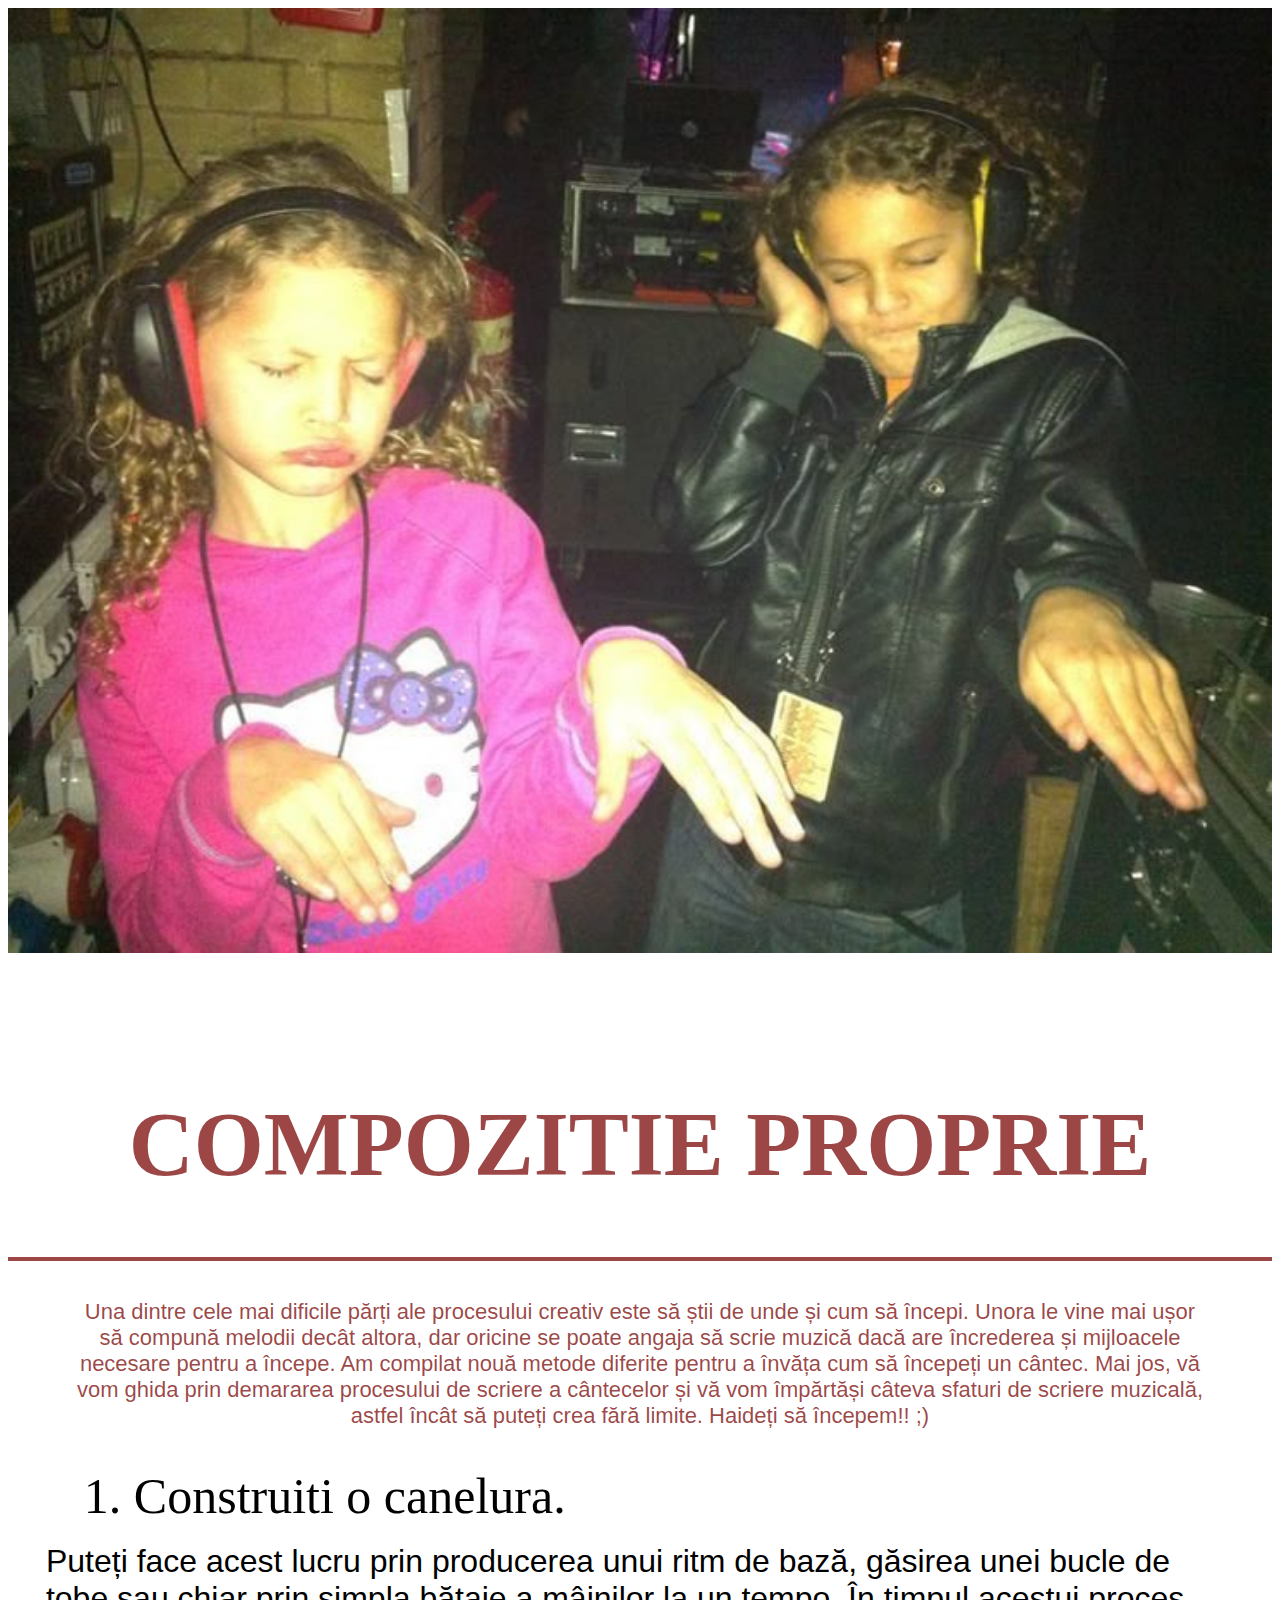
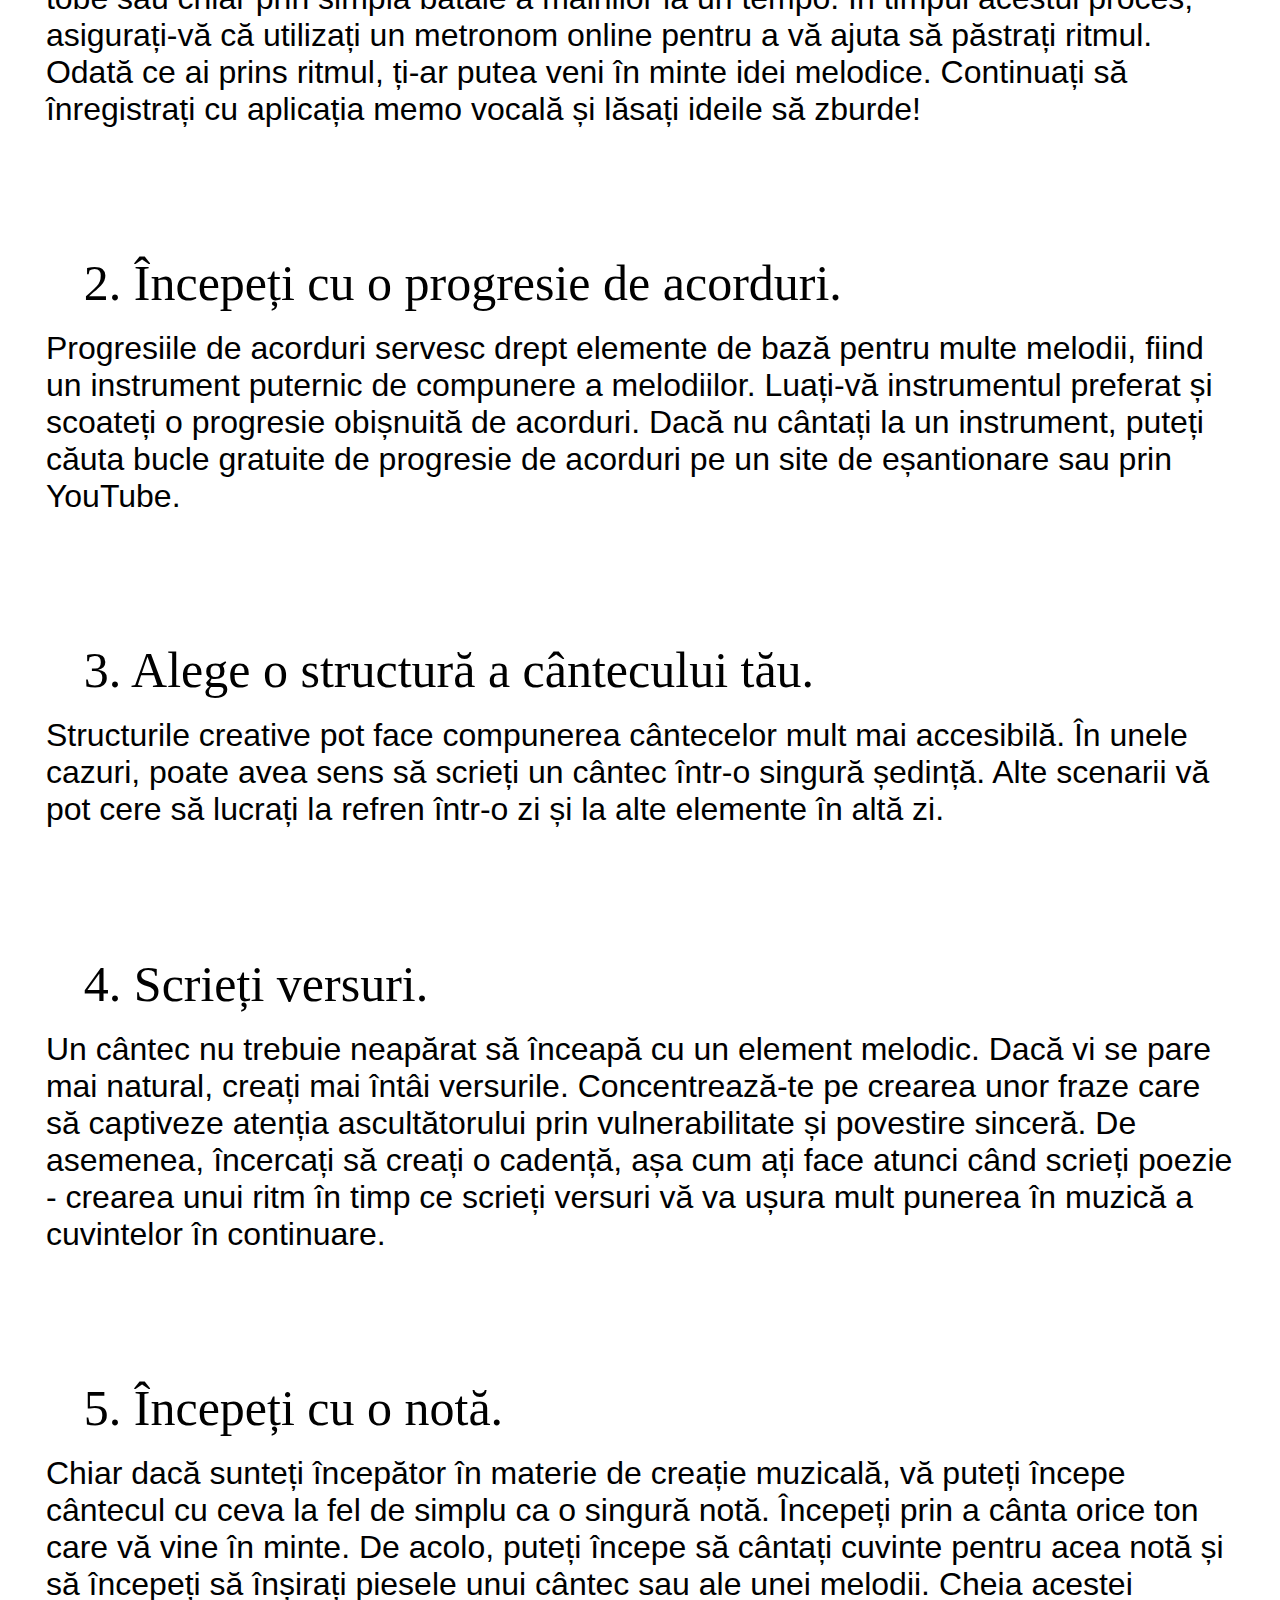
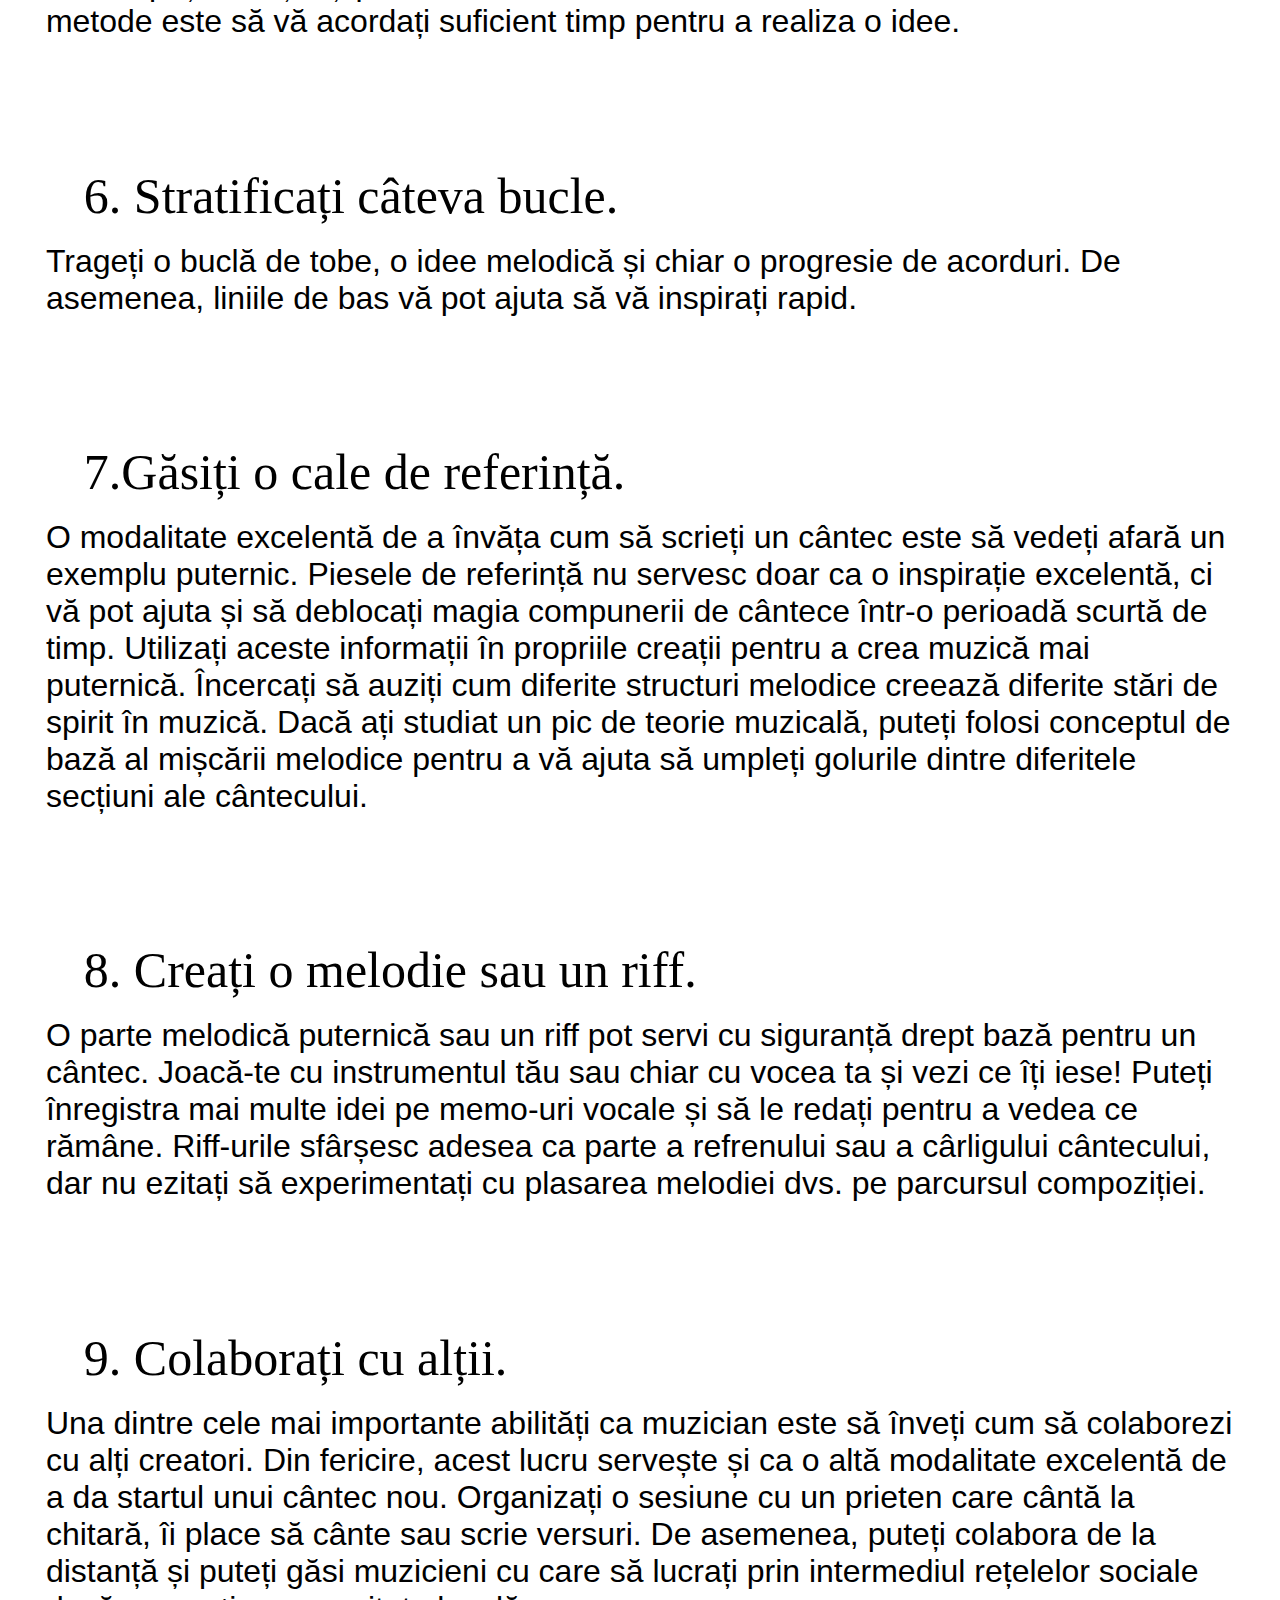
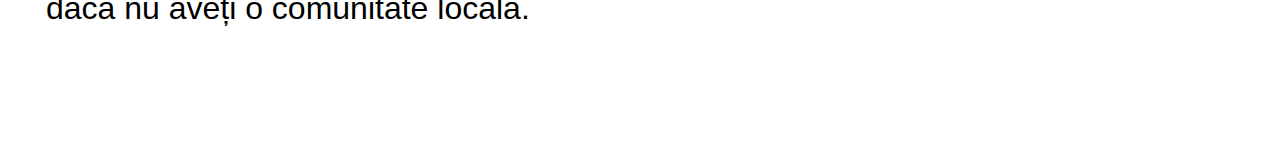
<file: compozitie.html>
<html>
<head>
<title>
Compozitie  </title>
</head>
<body>
    <img src="Folder nou (3)/compozitiepoza.jpg" alt="Music" class="margin-top" width="100%" height="auto" style="display: flexbox;">
    
<h1 style="color: #770000b9; font-size: 90px; text-align: center; margin-top: 3%; text-indent: 5% ;">
<br> COMPOZITIE PROPRIE 
</h1>
<hr style="border: 2px solid #770000b9; margin-bottom: 3%;">
 <p style="font-size: 22px; font-family: 'Segoe UI', Tahoma, Geneva, Verdana, sans-serif; margin-bottom:3% ; text-align: center; color:#770000b9; margin-left: 5%; margin-right: 5%;">
  Una dintre cele mai dificile părți ale procesului creativ este să știi de unde și cum să începi. Unora le vine mai ușor să compună melodii decât altora, dar oricine se poate angaja să scrie muzică dacă are încrederea și mijloacele necesare pentru a începe.
Am compilat nouă metode diferite pentru a învăța cum să începeți un cântec. Mai jos, vă vom ghida prin demararea procesului de scriere a cântecelor și vă vom împărtăși câteva sfaturi de scriere muzicală, astfel încât să puteți crea fără limite. Haideți să începem!! ;) 
</p>



<dl style="margin-bottom: 10%;">
      <dt style="font-size: 50px; text-align: left; margin-left: 6%; margin-left: 6%;" > 1. Construiti o canelura. </dt>
      <br>
      <dd style="font-size: 32px; font-family: 'Segoe UI', Tahoma, Geneva, Verdana, sans-serif; margin-left:3% ;margin-right: 3%;">
        Puteți face acest lucru prin producerea unui ritm de bază, găsirea unei bucle de tobe sau chiar prin simpla bătaie a mâinilor la un tempo. În timpul acestui proces, asigurați-vă că utilizați un metronom online pentru a vă ajuta să păstrați ritmul.
        Odată ce ai prins ritmul, ți-ar putea veni în minte idei melodice. Continuați să înregistrați cu aplicația memo vocală și lăsați ideile să zburde!
      </dd>
        </dl>
        

        <dl style="margin-bottom: 10%;">
    <dt style="font-size: 50px; text-align: left; margin-left: 6%; margin-left: 6%; "> 2. Începeți cu o progresie de acorduri.
 </dt>
     <br>
      <dd style="font-size: 32px; font-family: 'Segoe UI', Tahoma, Geneva, Verdana, sans-serif; margin-left:3% ;margin-right: 3%;">
        Progresiile de acorduri servesc drept elemente de bază pentru multe melodii, fiind un instrument puternic de compunere a melodiilor. Luați-vă instrumentul preferat și scoateți o progresie obișnuită de acorduri. 
Dacă nu cântați la un instrument, puteți căuta bucle gratuite de progresie de acorduri pe un site de eșantionare sau prin YouTube.
    </dd>
    </dl>

    <dl style="margin-bottom: 10%;">
    <dt style="font-size: 50px; text-align: left; margin-left: 6%;  margin-left: 6%;"> 3. Alege o structură a cântecului tău.
 </dt>
      <br>
      <dd style="font-size: 32px; font-family: 'Segoe UI', Tahoma, Geneva, Verdana, sans-serif; margin-left:3% ;margin-right: 3%;">
        Structurile creative pot face compunerea cântecelor mult mai accesibilă. 
În unele cazuri, poate avea sens să scrieți un cântec într-o singură ședință. Alte scenarii vă pot cere să lucrați la refren într-o zi și la alte elemente în altă zi.

      </dd>
    </dl>

    <dl style="margin-bottom: 10%;">
    <dt style="font-size: 50px; text-align: left; margin-left: 6%;  margin-left: 6%;"> 4.  Scrieți versuri.
 </dt>
      <br>
      <dd style="font-size: 32px; font-family: 'Segoe UI', Tahoma, Geneva, Verdana, sans-serif; margin-left:3% ;margin-right: 3%;">
        Un cântec nu trebuie neapărat să înceapă cu un element melodic. Dacă vi se pare mai natural, creați mai întâi versurile. Concentrează-te pe crearea unor fraze care să captiveze atenția ascultătorului prin vulnerabilitate și povestire sinceră.
De asemenea, încercați să creați o cadență, așa cum ați face atunci când scrieți poezie - crearea unui ritm în timp ce scrieți versuri vă va ușura mult punerea în muzică a cuvintelor în continuare.

      </dd>
    </dl>

    <dl style="margin-bottom: 10%;">
    <dt style="font-size: 50px; text-align: left; margin-left: 6%;  margin-left: 6%;"> 5. Începeți cu o notă.
 </dt>
      <br>
      <dd style="font-size: 32px; font-family: 'Segoe UI', Tahoma, Geneva, Verdana, sans-serif; margin-left:3% ; margin-right: 3%;">
        Chiar dacă sunteți începător în materie de creație muzicală, vă puteți începe cântecul cu ceva la fel de simplu ca o singură notă. Începeți prin a cânta orice ton care vă vine în minte. De acolo, puteți începe să cântați cuvinte pentru acea notă și să începeți să înșirați piesele unui cântec sau ale unei melodii. Cheia acestei metode este să vă acordați suficient timp pentru a realiza o idee.

      </dd>
    </dl>


    <dl style="margin-bottom: 10%;">
      <dt style="font-size: 50px; text-align: left; margin-left: 6%;  margin-left: 6%;"> 6. Stratificați câteva bucle.
</dt>
      <br>
      <dd style="font-size: 32px; font-family: 'Segoe UI', Tahoma, Geneva, Verdana, sans-serif; margin-left:3% ;margin-right: 3%;">
         Trageți o buclă de tobe, o idee melodică și chiar o progresie de acorduri. De asemenea, liniile de bas vă pot ajuta să vă inspirați rapid.

      </dd>
        </dl>


        <dl style="margin-bottom: 10%;">
      <dt style="font-size: 50px; text-align: left; margin-left: 6%; margin-left: 6%; "> 7.Găsiți o cale de referință.
 
</dt>
      <br>
      <dd style="font-size: 32px; font-family: 'Segoe UI', Tahoma, Geneva, Verdana, sans-serif; margin-left:3% ;margin-right: 3%;">
         O modalitate excelentă de a învăța cum să scrieți un cântec este să vedeți afară un exemplu puternic. Piesele de referință nu servesc doar ca o inspirație excelentă, ci vă pot ajuta și să deblocați magia compunerii de cântece într-o perioadă scurtă de timp. Utilizați aceste informații în propriile creații pentru a crea muzică mai puternică. Încercați să auziți cum diferite structuri melodice creează diferite stări de spirit în muzică. Dacă ați studiat un pic de teorie muzicală, puteți folosi conceptul de bază al mișcării melodice pentru a vă ajuta să umpleți golurile dintre diferitele secțiuni ale cântecului.

      </dd>
        </dl>

        <dl style="margin-bottom: 10%;">
      <dt style="font-size: 50px; text-align: left; margin-left: 6%;  margin-left: 6%;"> 8. Creați o melodie sau un riff.

</dt>
      <br>
      <dd style="font-size: 32px; font-family: 'Segoe UI', Tahoma, Geneva, Verdana, sans-serif; margin-left:3% ;margin-right: 3%;">
        O parte melodică puternică sau un riff pot servi cu siguranță drept bază pentru un cântec. Joacă-te cu instrumentul tău sau chiar cu vocea ta și vezi ce îți iese! Puteți înregistra mai multe idei pe memo-uri vocale și să le redați pentru a vedea ce rămâne. Riff-urile sfârșesc adesea ca parte a refrenului sau a cârligului cântecului, dar nu ezitați să experimentați cu plasarea melodiei dvs. pe parcursul compoziției.


      </dd>
        </dl>

        <dl style="margin-bottom: 10%;">
      <dt style="font-size: 50px; text-align: left; margin-left: 6%;  margin-left: 6%;"> 9. Colaborați cu alții.

</dt>
      <br>
      <dd style="font-size: 32px; font-family: 'Segoe UI', Tahoma, Geneva, Verdana, sans-serif; margin-left:3% ;margin-right: 3%;">
         Una dintre cele mai importante abilități ca muzician este să înveți cum să colaborezi cu alți creatori. Din fericire, acest lucru servește și ca o altă modalitate excelentă de a da startul unui cântec nou. Organizați o sesiune cu un prieten care cântă la chitară, îi place să cânte sau scrie versuri. De asemenea, puteți colabora de la distanță și puteți găsi muzicieni cu care să lucrați prin intermediul rețelelor sociale dacă nu aveți o comunitate locală.

      </dd>
        </dl>

  
</body>
</html>
</file>
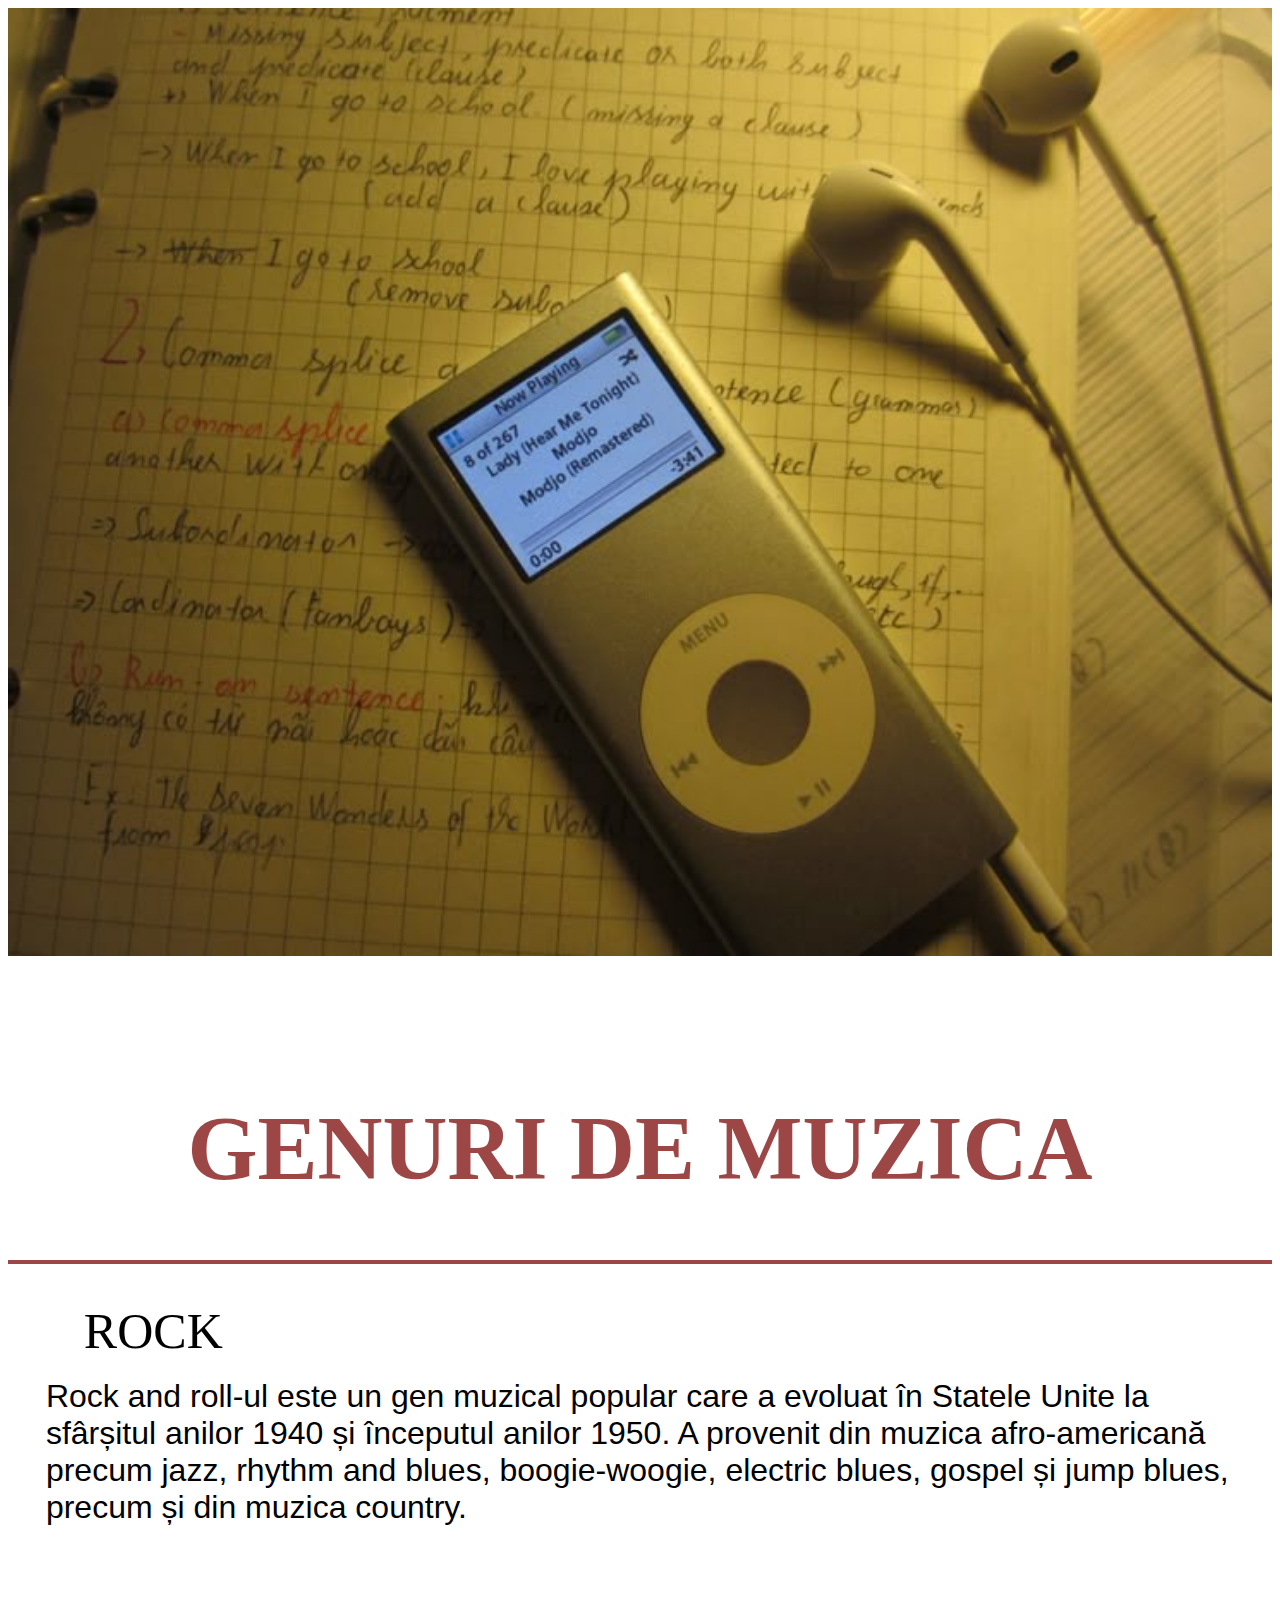
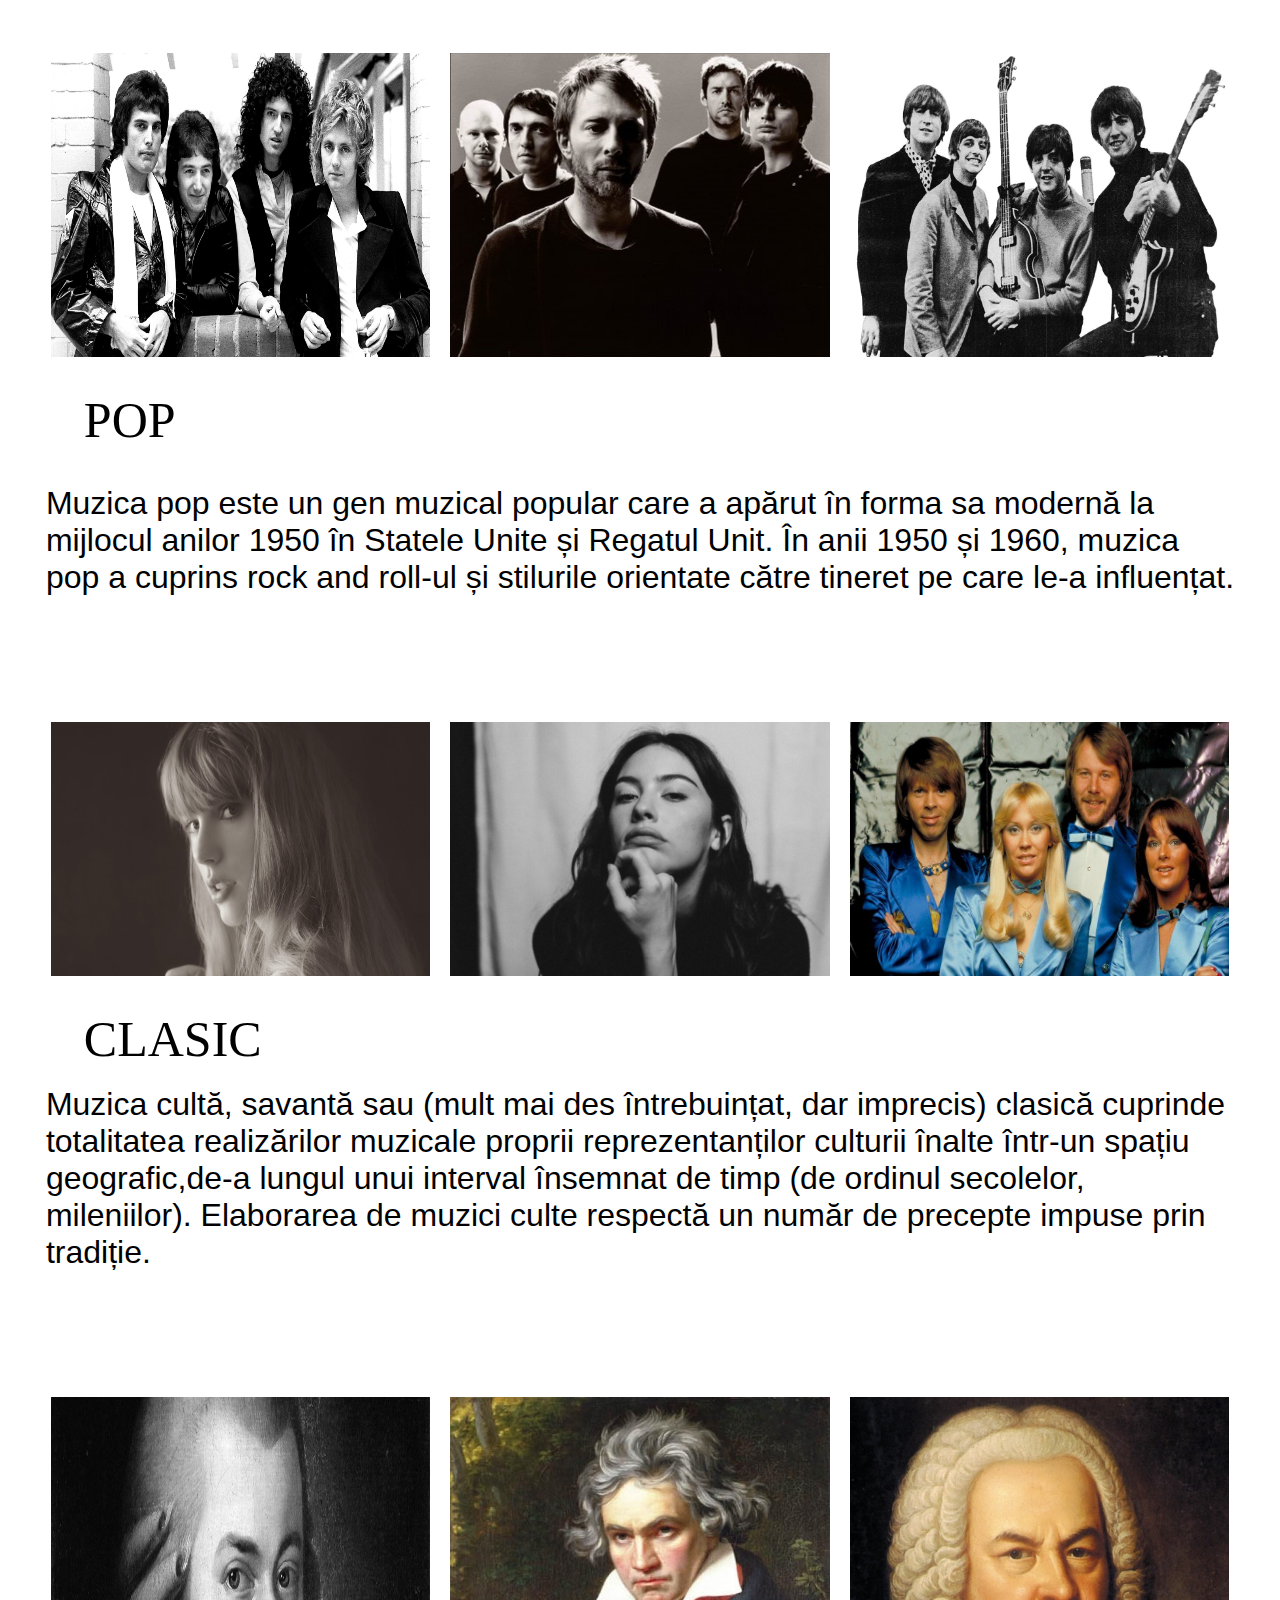
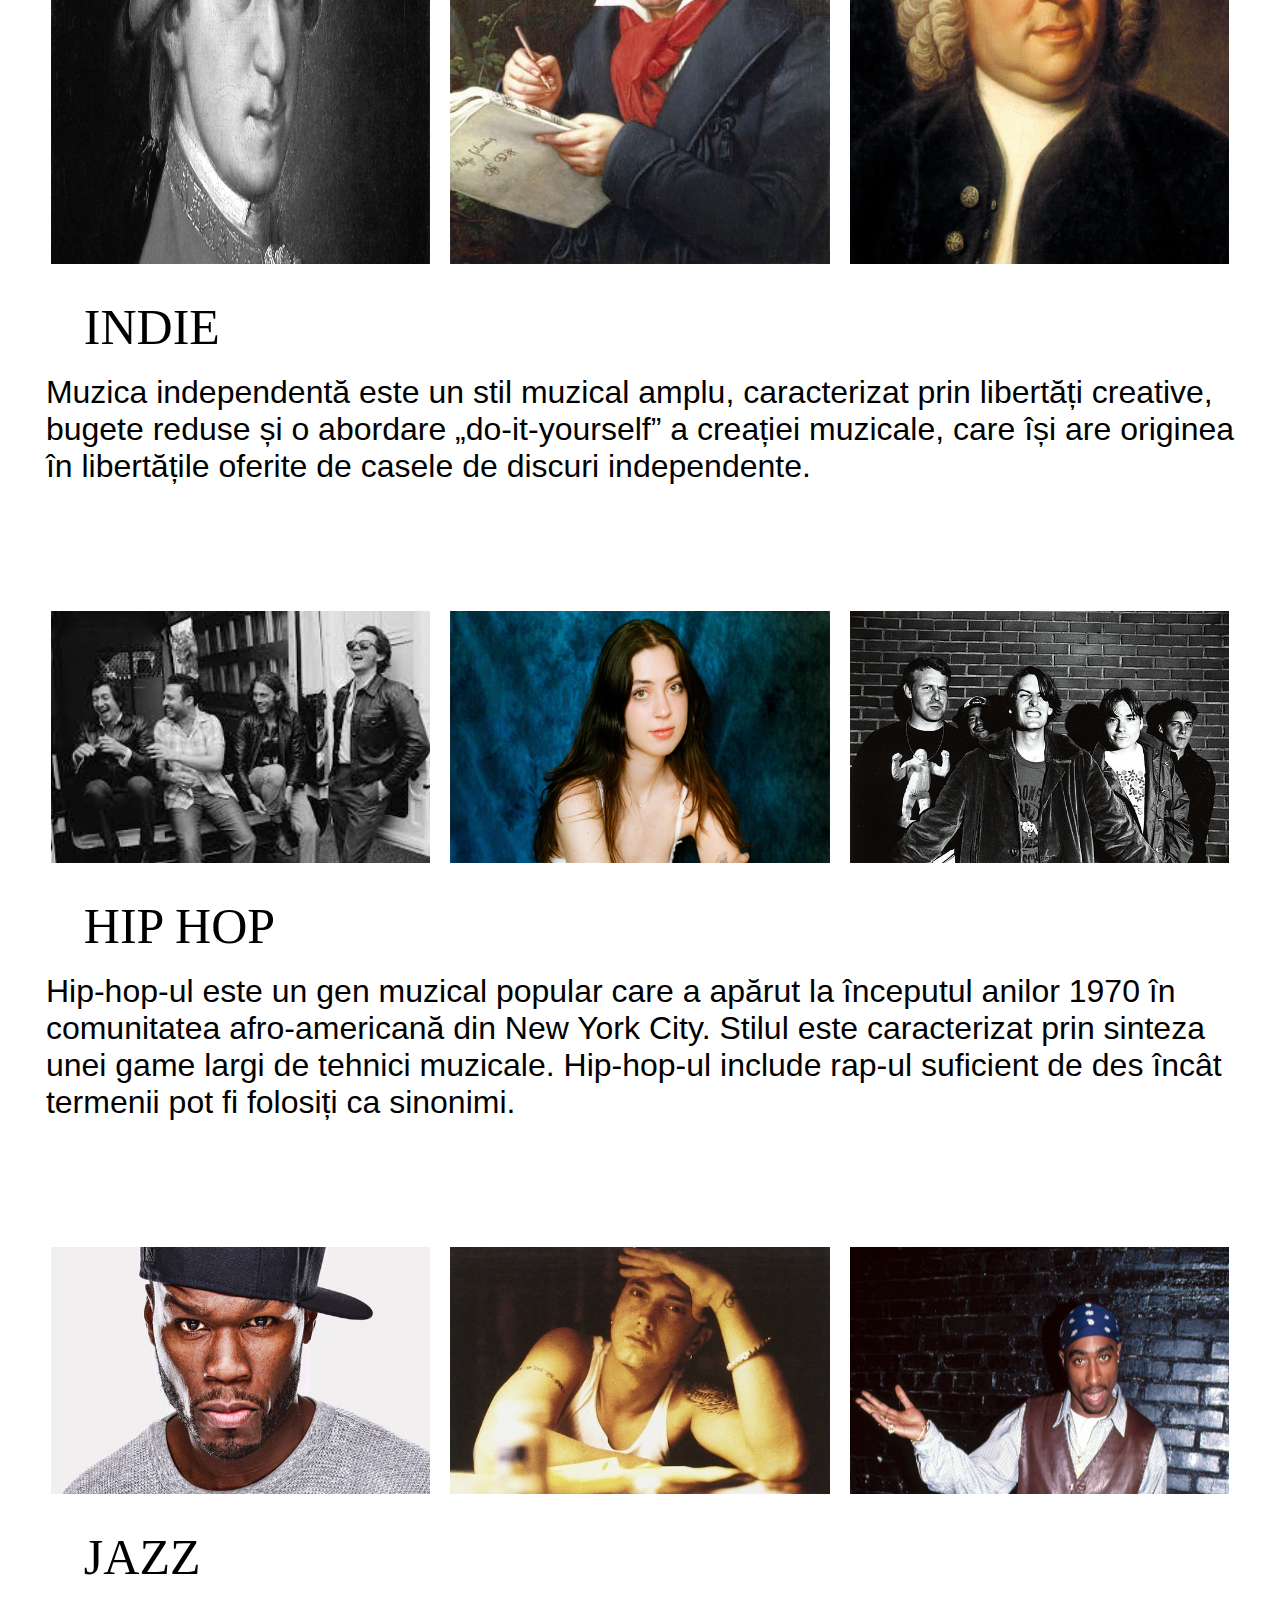
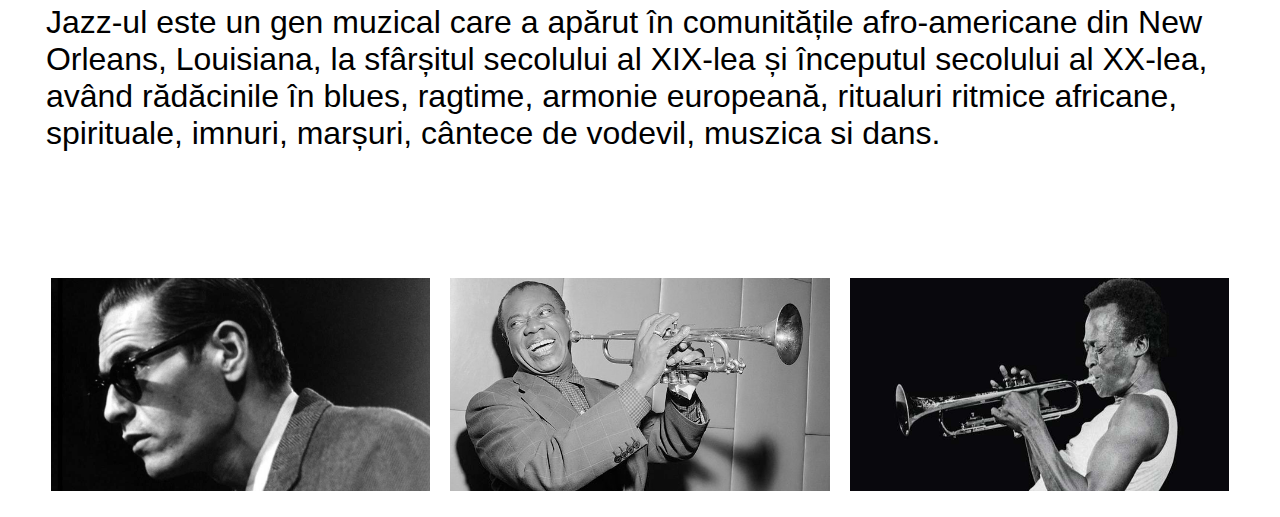
<file: genuri.html>
<html>
<head>
<title>
Genuri
</title>
</head>
<body>
<img src="Folder nou (4)/tot.jpg" alt="Music" class="margin-top" width="100%" height="auto" style="display: flexbox;">
    
<h1 style="color: #770000b9; font-size: 90px; text-align: center; margin-top: 3%; text-indent: 5% ;">
<br> GENURI DE MUZICA
</h1>
<hr style="border: 2px solid #770000b9; margin-bottom: 3%;">

<dl style="margin-bottom: 10%;">
      <dt style="font-size: 50px; text-align: left; margin-left: 6%; margin-left: 6%;" > ROCK </dt>
      <br>
      <dd style="font-size: 32px; font-family: 'Segoe UI', Tahoma, Geneva, Verdana, sans-serif; margin-left:3% ;margin-right: 3%;">
        Rock and roll-ul este un gen muzical popular care a evoluat în Statele Unite la sfârșitul anilor 1940 și începutul anilor 1950. A provenit din muzica afro-americană precum jazz, rhythm and blues, boogie-woogie, electric blues, gospel și jump blues, precum și din muzica country.


      </dd>
        </dl>
<div style="display: flex; justify-content: center; gap: 20px;">
  <img src="Folder nou (4)/queen.jpg" alt="Music" style="width: 30%; height: auto;">
  <img src="Folder nou (4)/radiohead.jpg" alt="Radiohead" style="width: 30%; height: auto;">
  <img src="Folder nou (4)/thebeatles.jpg" alt="Another" style="width: 30%; height: auto;">
</div><br>
        <dl style="margin-bottom: 10%;">
      <dt style="font-size: 50px; text-align: left; margin-left: 6%; margin-left: 6%;" > POP </dt><br>
      <br>
      <dd style="font-size: 32px; font-family: 'Segoe UI', Tahoma, Geneva, Verdana, sans-serif; margin-left:3% ;margin-right: 3%;">
        
Muzica pop este un gen muzical popular care a apărut în forma sa modernă la mijlocul anilor 1950 în Statele Unite și Regatul Unit. În anii 1950 și 1960, muzica pop a cuprins rock and roll-ul și stilurile orientate către tineret pe care le-a influențat.


      </dd>
        </dl>
<div style="display: flex; justify-content: center; gap: 20px;">
  <img src="Folder nou (4)/taylor.jpg" alt="Music" style="width: 30%; height: auto;">
  <img src="Folder nou (4)/gracie.jpg" alt="nothing" style="width: 30%; height: auto;">
  <img src="Folder nou (4)/abba.jpg" alt="Another" style="width: 30%; height: auto;">
</div><br>
        <dl style="margin-bottom: 10%;">
      <dt style="font-size: 50px; text-align: left; margin-left: 6%; margin-left: 6%;" > CLASIC </dt>
      <br>
      <dd style="font-size: 32px; font-family: 'Segoe UI', Tahoma, Geneva, Verdana, sans-serif; margin-left:3% ;margin-right: 3%;">
        
Muzica cultă, savantă sau (mult mai des întrebuințat, dar imprecis) clasică cuprinde totalitatea realizărilor muzicale proprii reprezentanților culturii înalte într-un spațiu geografic,de-a lungul unui interval însemnat de timp (de ordinul secolelor, mileniilor). Elaborarea de muzici culte respectă un număr de precepte impuse prin tradiție.



      </dd>
        </dl>
        
<div style="display: flex; justify-content: center; gap: 20px;">
  <img src="Folder nou (4)/mozar.jpg" alt="Music" style="width: 30%; height: auto;">
  <img src="Folder nou (4)/beto.jpg" alt="Radiohead" style="width: 30%; height: auto;">
  <img src="Folder nou (4)/bach.jpg" alt="Another" style="width: 30%; height: auto;">
</div><br>
        <dl style="margin-bottom: 10%;">
      <dt style="font-size: 50px; text-align: left; margin-left: 6%; margin-left: 6%;" > INDIE </dt>
      <br>
      <dd style="font-size: 32px; font-family: 'Segoe UI', Tahoma, Geneva, Verdana, sans-serif; margin-left:3% ;margin-right: 3%;">
        
Muzica independentă este un stil muzical amplu, caracterizat prin libertăți creative, bugete reduse și o abordare „do-it-yourself” a creației muzicale, care își are originea în libertățile oferite de casele de discuri independente.


      </dd>
        </dl>
<div style="display: flex; justify-content: center; gap: 20px;">
  <img src="Folder nou (4)/artic.jpg" alt="Music" style="width: 30%; height: auto;">
  <img src="Folder nou (4)/lizzy.jpg" alt="Radiohead" style="width: 30%; height: auto;">
  <img src="Folder nou (4)/pavement.jpg" alt="Another" style="width: 30%; height: auto;">
</div><br>
        <dl style="margin-bottom: 10%;">
      <dt style="font-size: 50px; text-align: left; margin-left: 6%; margin-left: 6%;" > HIP HOP </dt>
      <br>
      <dd style="font-size: 32px; font-family: 'Segoe UI', Tahoma, Geneva, Verdana, sans-serif; margin-left:3% ;margin-right: 3%;">

Hip-hop-ul este un gen muzical popular care a apărut la începutul anilor 1970 în comunitatea afro-americană din New York City. Stilul este caracterizat prin sinteza unei game largi de tehnici muzicale. Hip-hop-ul include rap-ul suficient de des încât termenii pot fi folosiți ca sinonimi.


      </dd>
        </dl>
<div style="display: flex; justify-content: center; gap: 20px;">
  <img src="Folder nou (4)/50,jpg.jpg" alt="Music" style="width: 30%; height: auto;">
  <img src="Folder nou (4)/eminem,jpg.jpg" alt="Radiohead" style="width: 30%; height: auto;">
  <img src="Folder nou (4)/tupac.jpg" alt="Another" style="width: 30%; height: auto;">
</div><br>
        <dl style="margin-bottom: 10%;">
      <dt style="font-size: 50px; text-align: left; margin-left: 6%; margin-left: 6%;" > JAZZ</dt>
      <br>
      <dd style="font-size: 32px; font-family: 'Segoe UI', Tahoma, Geneva, Verdana, sans-serif; margin-left:3% ;margin-right: 3%;">

Jazz-ul este un gen muzical care a apărut în comunitățile afro-americane din New Orleans, Louisiana, la sfârșitul secolului al XIX-lea și începutul secolului al XX-lea, având rădăcinile în blues, ragtime, armonie europeană, ritualuri ritmice africane, spirituale, imnuri, marșuri, cântece de vodevil, muszica si dans.
      </dd>
        </dl>
<div style="display: flex; justify-content: center; gap: 20px;">
  <img src="Folder nou (4)/bill.jpg" alt="Music" style="width: 30%; height: auto;">
  <img src="Folder nou (4)/luis.jpg" alt="Radiohead" style="width: 30%; height: auto;">
  <img src="Folder nou (4)/miles.jpg" alt="Another" style="width: 30%; height: auto;">
</div><br>
        


</body>
</html>
</file>
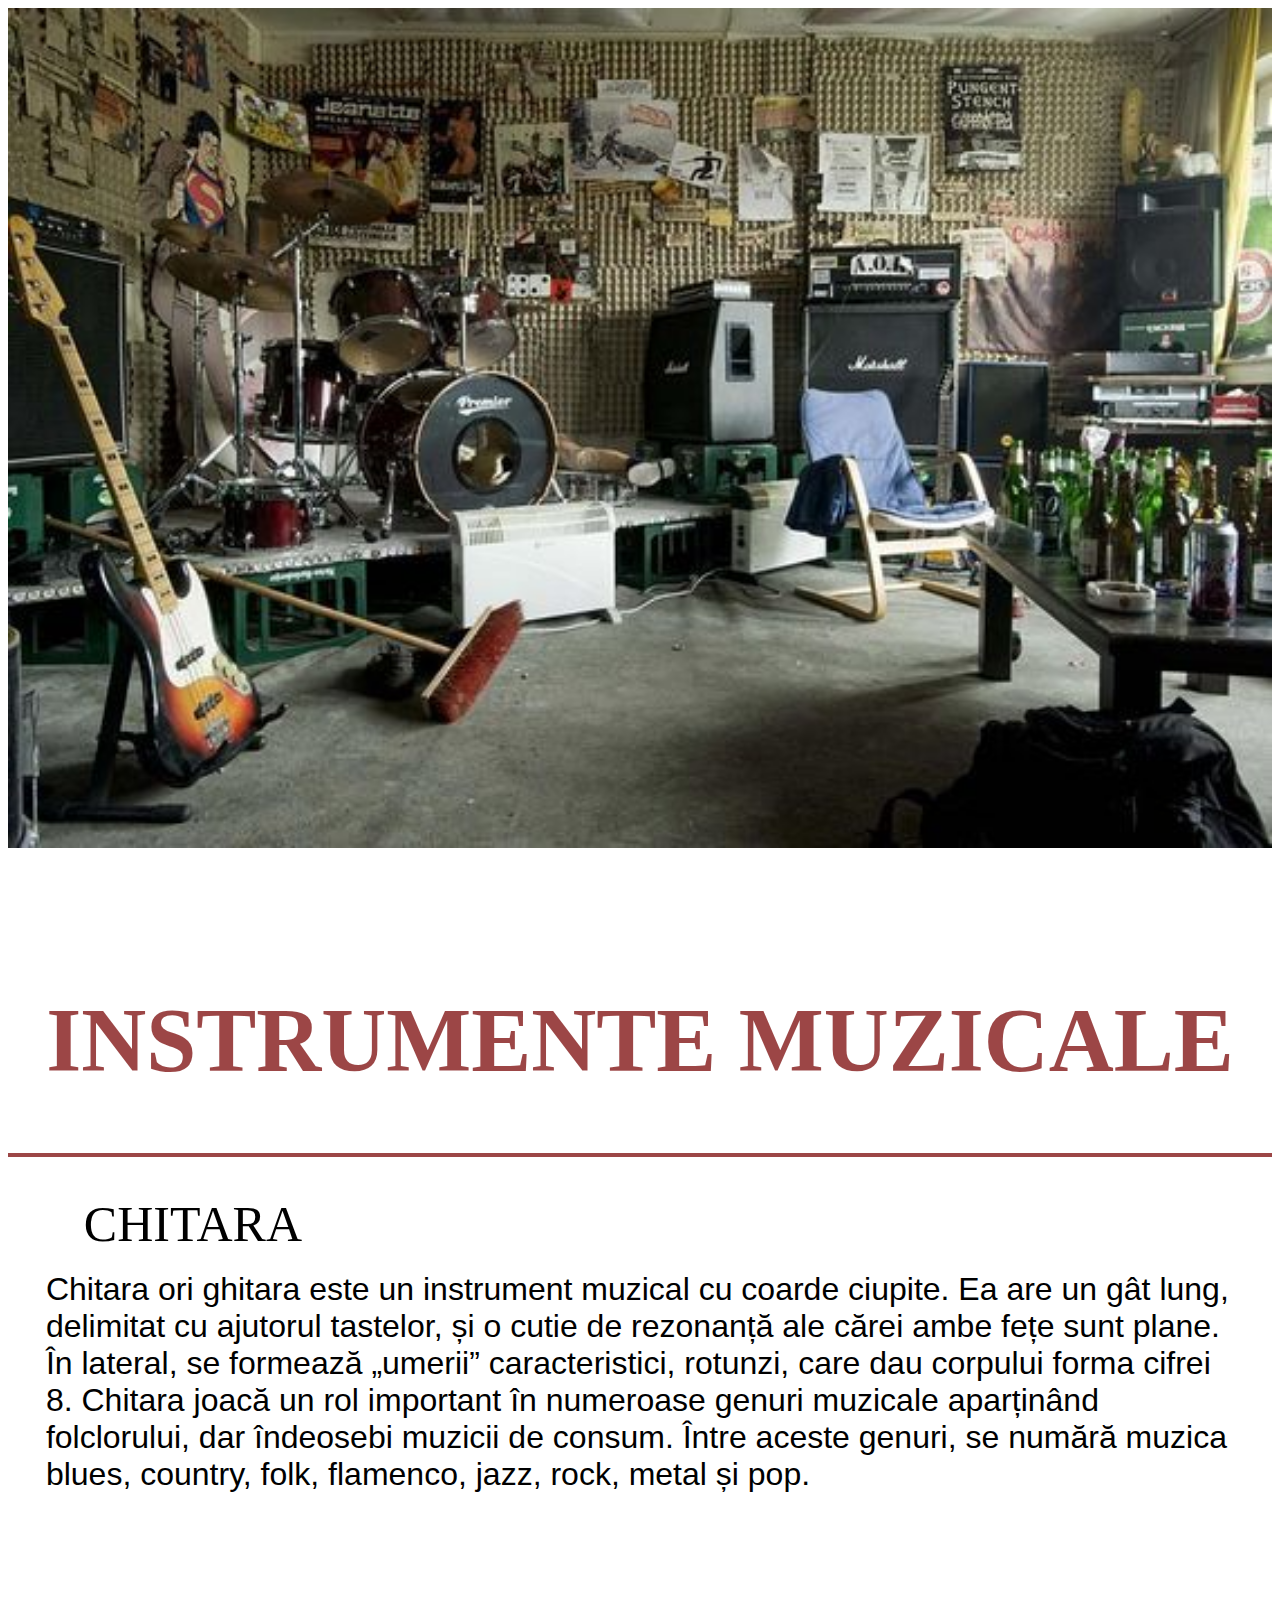
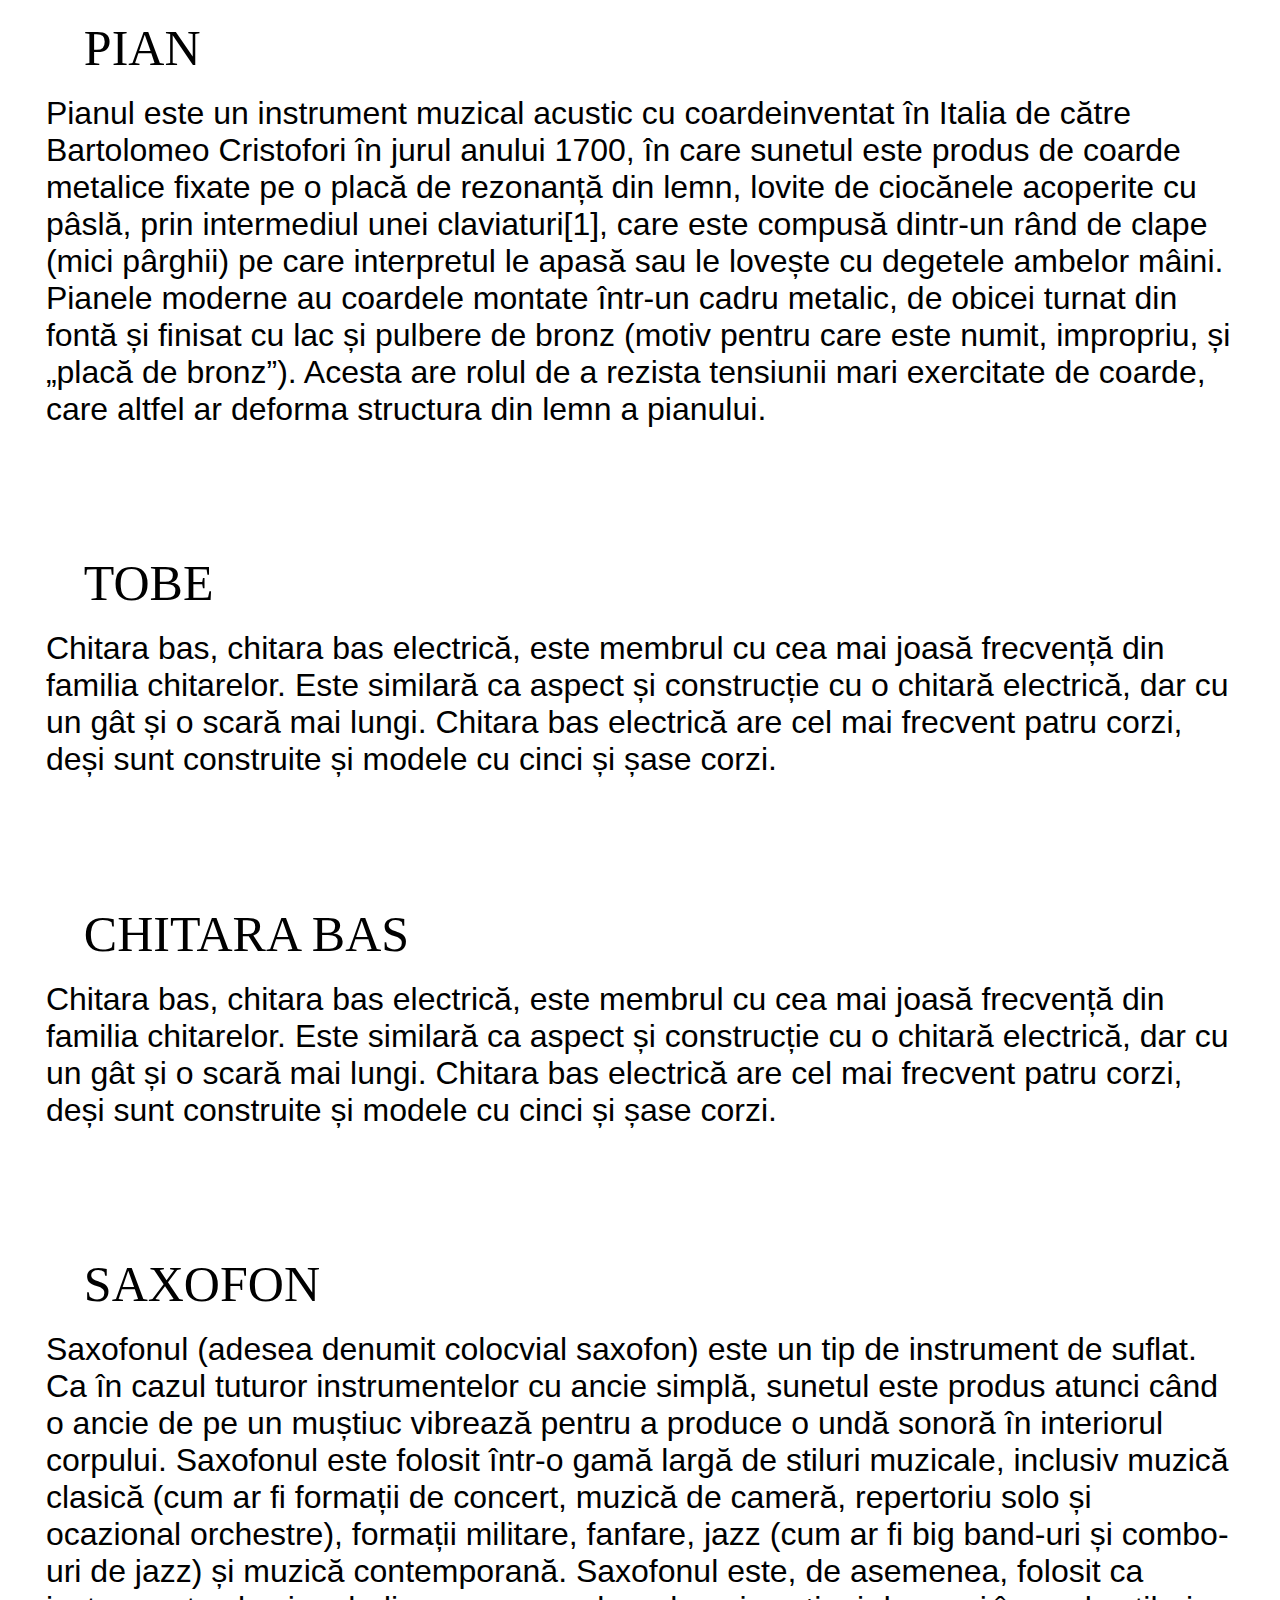
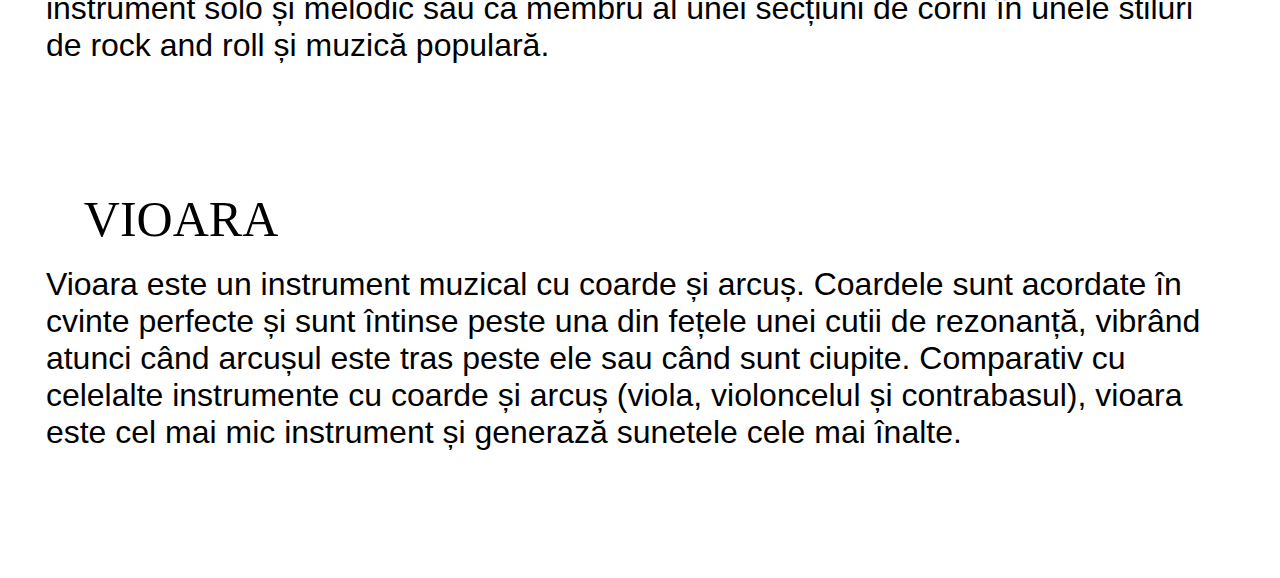
<file: instrumente.html>
<html>
<head>
<title>
Instrumente  </title>
</head>
<body>
    <img src="Folder nou (5)/bandroom.jpg" alt="Music" class="margin-top" width="100%" height="auto" style="display: flexbox;">
    
<h1 style="color: #770000b9; font-size: 90px; text-align: center; margin-top: 3%; text-indent: 5% ;">
<br> INSTRUMENTE MUZICALE
</h1>
<hr style="border: 2px solid #770000b9; margin-bottom: 3%;">

<dl style="margin-bottom: 10%;">
      <dt style="font-size: 50px; text-align: left; margin-left: 6%; margin-left: 6%;" > CHITARA </dt>
      <br>
      <dd style="font-size: 32px; font-family: 'Segoe UI', Tahoma, Geneva, Verdana, sans-serif; margin-left:3% ;margin-right: 3%;">
        Chitara ori ghitara este un instrument muzical cu coarde ciupite. Ea are un gât lung, delimitat cu ajutorul tastelor, și o cutie de rezonanță ale cărei ambe fețe sunt plane. În lateral, se formează „umerii” caracteristici, rotunzi, care dau corpului forma cifrei 8. 
Chitara joacă un rol important în numeroase genuri muzicale aparținând folclorului, dar îndeosebi muzicii de consum. Între aceste genuri, se numără muzica blues, country, folk, flamenco, jazz, rock, metal și pop.


      </dd>
        </dl>

        <dl style="margin-bottom: 10%;">
      <dt style="font-size: 50px; text-align: left; margin-left: 6%; margin-left: 6%;" > PIAN </dt>
      <br>
      <dd style="font-size: 32px; font-family: 'Segoe UI', Tahoma, Geneva, Verdana, sans-serif; margin-left:3% ;margin-right: 3%;">
        
Pianul este un instrument muzical acustic cu coardeinventat în Italia de către Bartolomeo Cristofori în jurul anului 1700, în care sunetul este produs de coarde metalice fixate pe o placă de rezonanță din lemn, lovite de ciocănele acoperite cu pâslă, prin intermediul unei claviaturi[1], care este compusă dintr-un rând de clape (mici pârghii) pe care interpretul le apasă sau le lovește cu degetele ambelor mâini. Pianele moderne au coardele montate într-un cadru metalic, de obicei turnat din fontă și finisat cu lac și pulbere de bronz (motiv pentru care este numit, impropriu, și „placă de bronz”). Acesta are rolul de a rezista tensiunii mari exercitate de coarde, care altfel ar deforma structura din lemn a pianului.


      </dd>
        </dl>

        <dl style="margin-bottom: 10%;">
      <dt style="font-size: 50px; text-align: left; margin-left: 6%; margin-left: 6%;" > TOBE </dt>
      <br>
      <dd style="font-size: 32px; font-family: 'Segoe UI', Tahoma, Geneva, Verdana, sans-serif; margin-left:3% ;margin-right: 3%;">
        
Chitara bas, chitara bas electrică, este membrul cu cea mai joasă frecvență din familia chitarelor. Este similară ca aspect și construcție cu o chitară electrică, dar cu un gât și o scară mai lungi. Chitara bas electrică are cel mai frecvent patru corzi, deși sunt construite și modele cu cinci și șase corzi.

      </dd>
        </dl>

        <dl style="margin-bottom: 10%;">
      <dt style="font-size: 50px; text-align: left; margin-left: 6%; margin-left: 6%;" > CHITARA BAS </dt>
      <br>
      <dd style="font-size: 32px; font-family: 'Segoe UI', Tahoma, Geneva, Verdana, sans-serif; margin-left:3% ;margin-right: 3%;">
        Chitara bas, chitara bas electrică, este membrul cu cea mai joasă frecvență din familia chitarelor. Este similară ca aspect și construcție cu o chitară electrică, dar cu un gât și o scară mai lungi. Chitara bas electrică are cel mai frecvent patru corzi, deși sunt construite și modele cu cinci și șase corzi.

      </dd>
        </dl>

        <dl style="margin-bottom: 10%;">
      <dt style="font-size: 50px; text-align: left; margin-left: 6%; margin-left: 6%;" > SAXOFON</dt>
      <br>
      <dd style="font-size: 32px; font-family: 'Segoe UI', Tahoma, Geneva, Verdana, sans-serif; margin-left:3% ;margin-right: 3%;">
        
Saxofonul (adesea denumit colocvial saxofon) este un tip de instrument de suflat. Ca în cazul tuturor instrumentelor cu ancie simplă, sunetul este produs atunci când o ancie de pe un muștiuc vibrează pentru a produce o undă sonoră în interiorul corpului.
Saxofonul este folosit într-o gamă largă de stiluri muzicale, inclusiv muzică clasică (cum ar fi formații de concert, muzică de cameră, repertoriu solo și ocazional orchestre), formații militare, fanfare, jazz (cum ar fi big band-uri și combo-uri de jazz) și muzică contemporană. Saxofonul este, de asemenea, folosit ca instrument solo și melodic sau ca membru al unei secțiuni de corni în unele stiluri de rock and roll și muzică populară.


      </dd>
        </dl>

        <dl style="margin-bottom: 10%;">
      <dt style="font-size: 50px; text-align: left; margin-left: 6%; margin-left: 6%;" > VIOARA </dt>
      <br>
      <dd style="font-size: 32px; font-family: 'Segoe UI', Tahoma, Geneva, Verdana, sans-serif; margin-left:3% ;margin-right: 3%;">
        
Vioara este un instrument muzical cu coarde și arcuș.  Coardele sunt acordate în cvinte perfecte și sunt întinse peste una din fețele unei cutii de rezonanță, vibrând atunci când arcușul este tras peste ele sau când sunt ciupite.
Comparativ cu celelalte instrumente cu coarde și arcuș (viola, violoncelul și contrabasul), vioara este cel mai mic instrument și generază sunetele cele mai înalte.

      </dd>
        </dl>

</body>
</html>
</file>
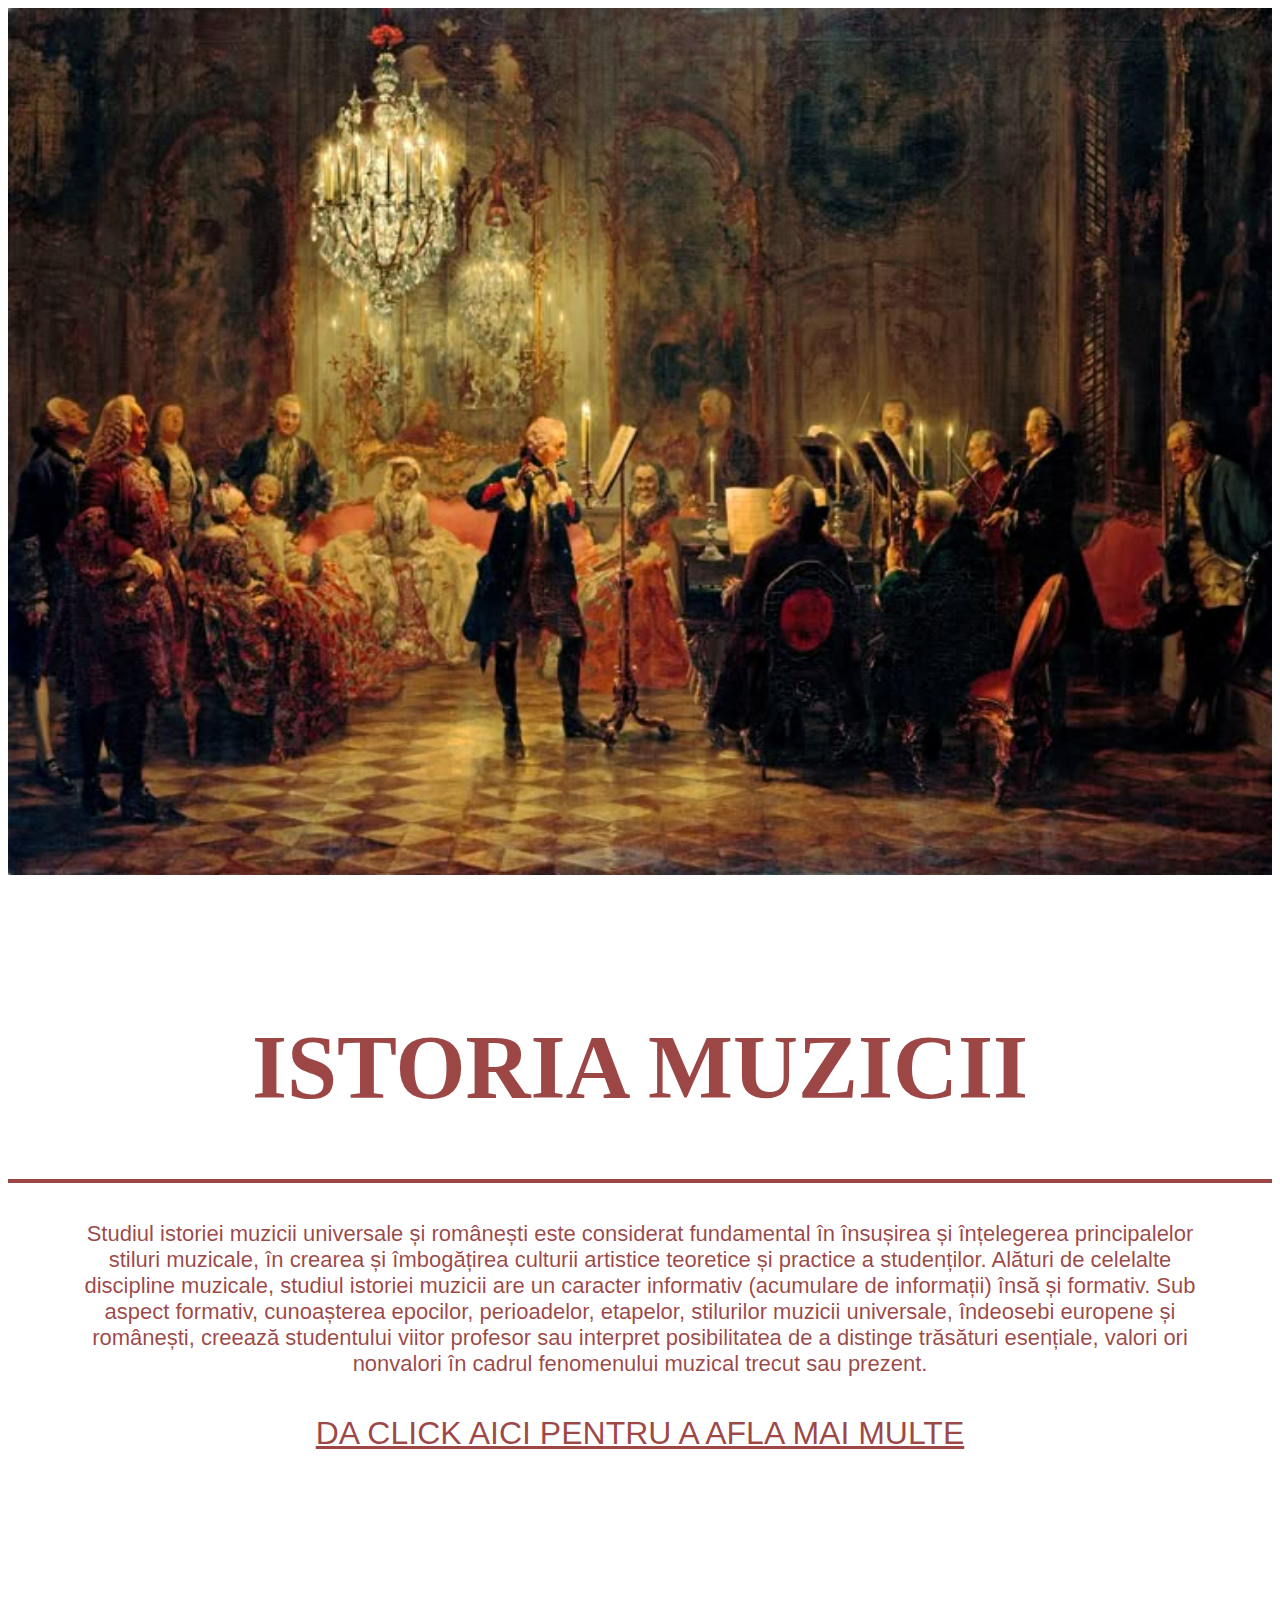
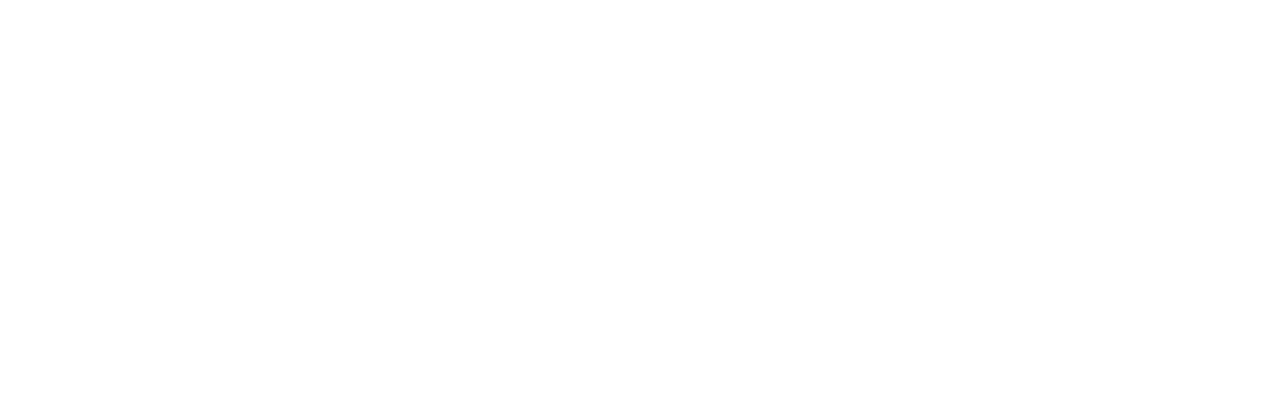
<file: istorie.html>
<html>
<head>
<title>
Istorie  </title>
</head>
<body style="height: 2000px">
    <img src="Folder nou (6)/history.jpg" alt="Music" class="margin-top" width="100%" height="auto" style="display: flexbox;">

    
<h1 style="color: #770000b9; font-size: 90px; text-align: center; margin-top: 3%; text-indent: 5% ;">
<br> ISTORIA MUZICII
</h1>
<hr style="border: 2px solid #770000b9; margin-bottom: 3%;">
<p style="font-size: 22px; font-family: 'Segoe UI', Tahoma, Geneva, Verdana, sans-serif; margin-bottom:3% ; text-align: center; color:#770000b9; margin-left: 5%; margin-right: 5%;">
  Studiul istoriei muzicii universale și românești este considerat fundamental în însușirea și înțelegerea principalelor stiluri muzicale, în crearea și îmbogățirea culturii artistice teoretice și practice a studenților. Alături de celelalte discipline muzicale, studiul istoriei muzicii are un caracter informativ (acumulare de informații) însă și formativ. Sub aspect formativ, cunoașterea epocilor, perioadelor, etapelor, stilurilor muzicii universale, îndeosebi europene și românești, creează studentului viitor profesor sau interpret posibilitatea de a distinge trăsături esențiale, valori ori nonvalori în cadrul fenomenului muzical trecut sau prezent.
</p>
<div style="text-align: center;">
<a href="https://ro.wikipedia.org/wiki/Istoria_muzicii" style="color: #770000b9; font-size: 32px; font-family: 'Segoe UI', Tahoma, Geneva, Verdana, sans-serif; margin-left:3% ;margin-right: 3%;">DA CLICK AICI PENTRU A AFLA MAI MULTE</a>
</div>
</body>
</html>
</file>
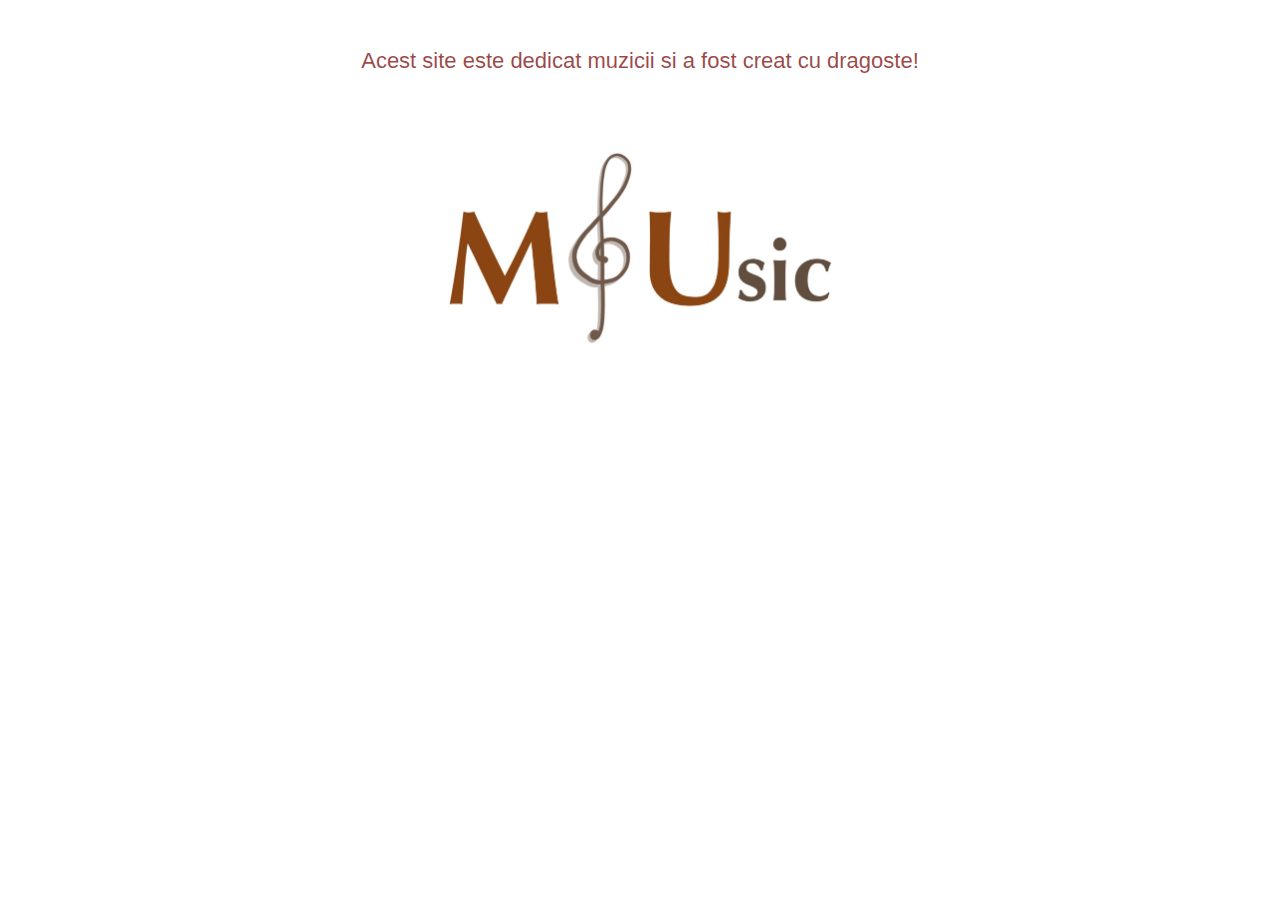
<file: maimulte.html>
<html>
<head>
<title>
Mai multe
</title> 
</head>
<body>
    <br>
    <p style="font-size: 22px; font-family: 'Segoe UI', Tahoma, Geneva, Verdana, sans-serif; margin-bottom:3% ; text-align: center; color:#770000b9; margin-left: 5%; margin-right: 5%;">
  Acest site este dedicat muzicii si a fost creat cu dragoste!
</p>
<img 
  src="Imagine WhatsApp 2025-05-12 la 21.52.48_6372dbf1.jpg" 
  alt="music" 
  style="display: block; margin: 0 auto; width: 400px; height: auto;">
  </body>
  </html>
</file>
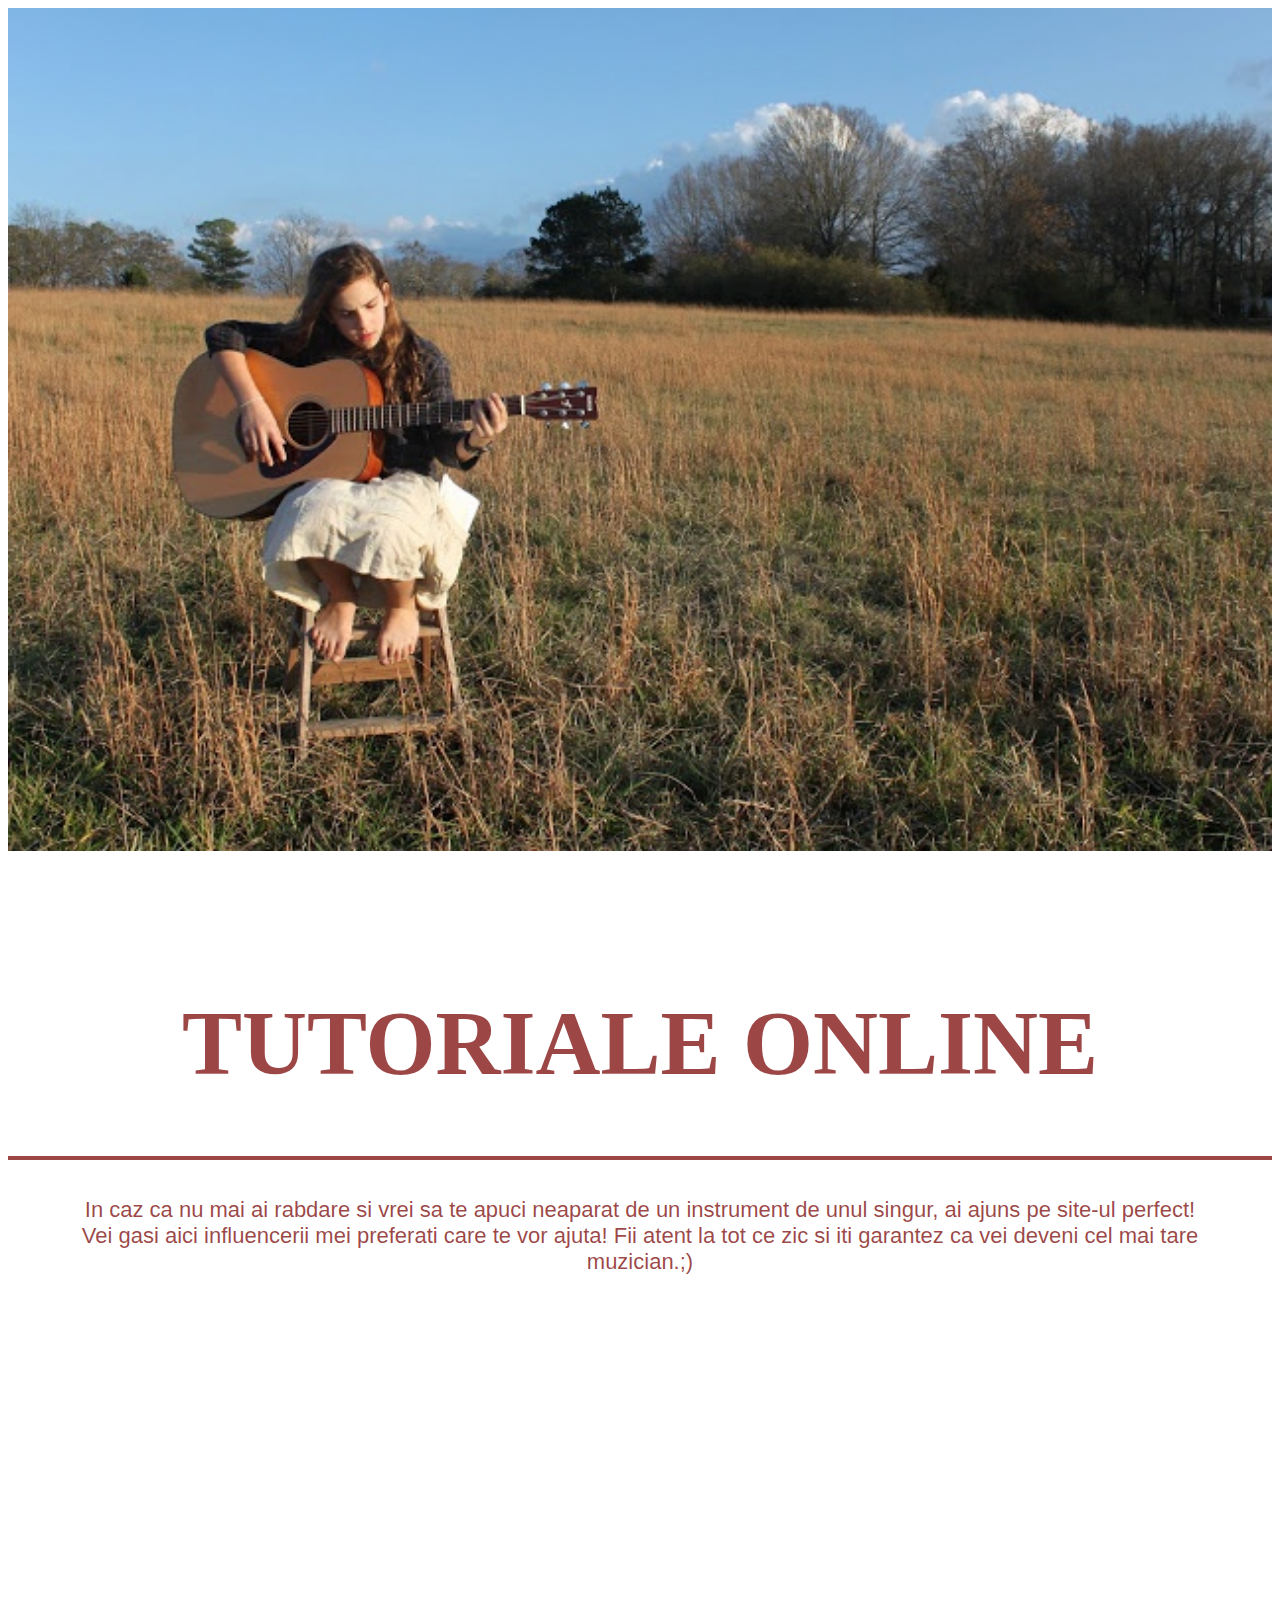
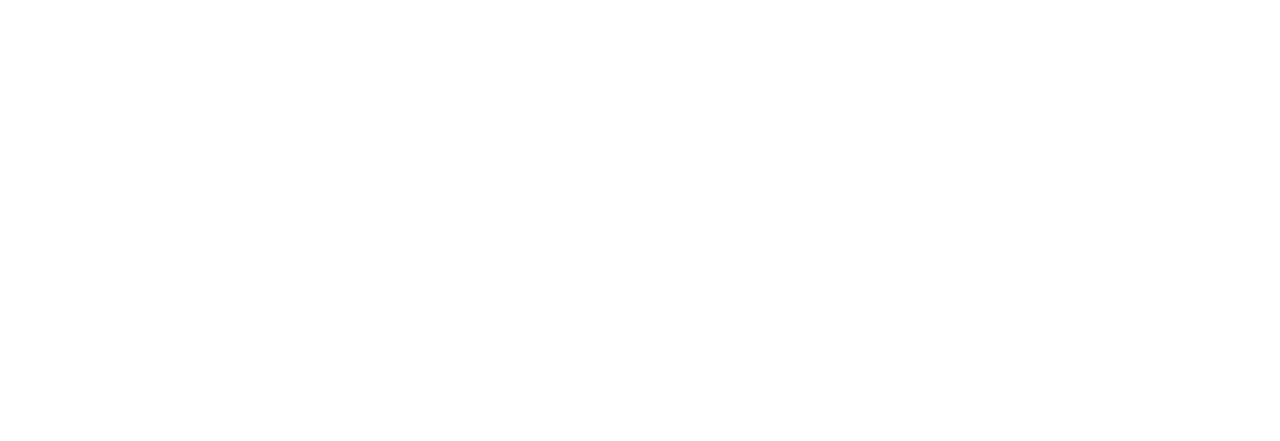
<file: tutorialeonline.html>
<head>
<title>
Tutoriale online  </title>
</head>
<body>
    <img src="Folder nou (7)/caseta.jpg" alt="Music" class="margin-top" width="100%" height="auto" style="display: flexbox;">
    
<h1 style="color: #770000b9; font-size: 90px; text-align: center; margin-top: 3%; text-indent: 5% ;">
<br> TUTORIALE ONLINE
</h1>
<hr style="border: 2px solid #770000b9; margin-bottom: 3%;">
<p style="font-size: 22px; font-family: 'Segoe UI', Tahoma, Geneva, Verdana, sans-serif; margin-bottom:3% ; text-align: center; color:#770000b9; margin-left: 5%; margin-right: 5%;">
   In caz ca nu mai ai rabdare si vrei sa te apuci neaparat de un instrument de unul singur, ai ajuns pe site-ul perfect! Vei gasi aici influencerii mei preferati care te vor ajuta! Fii atent la tot ce zic si iti garantez ca vei deveni cel mai tare muzician.;)
</p>
<div style="display: flex; justify-content: center; margin-bottom: 40px;">
  <iframe width="560" height="315" src="https://www.youtube.com/embed/-ybSbvAO6Ec"
    title="YouTube video player" frameborder="0" allow="accelerometer; autoplay; clipboard-write; encrypted-media; gyroscope; picture-in-picture" allowfullscreen>
  </iframe>
</div>
<br>

<div style="display: flex; justify-content: center; margin-bottom: 40px;">
  <iframe width="560" height="315" src="https://www.youtube.com/embed/uGH-YstIM9U" 
   title="YouTube video player" frameborder="0" allow="accelerometer; autoplay; clipboard-write; encrypted-media; gyroscope; picture-in-picture" allowfullscreen>
  </iframe>
</div>
</file>
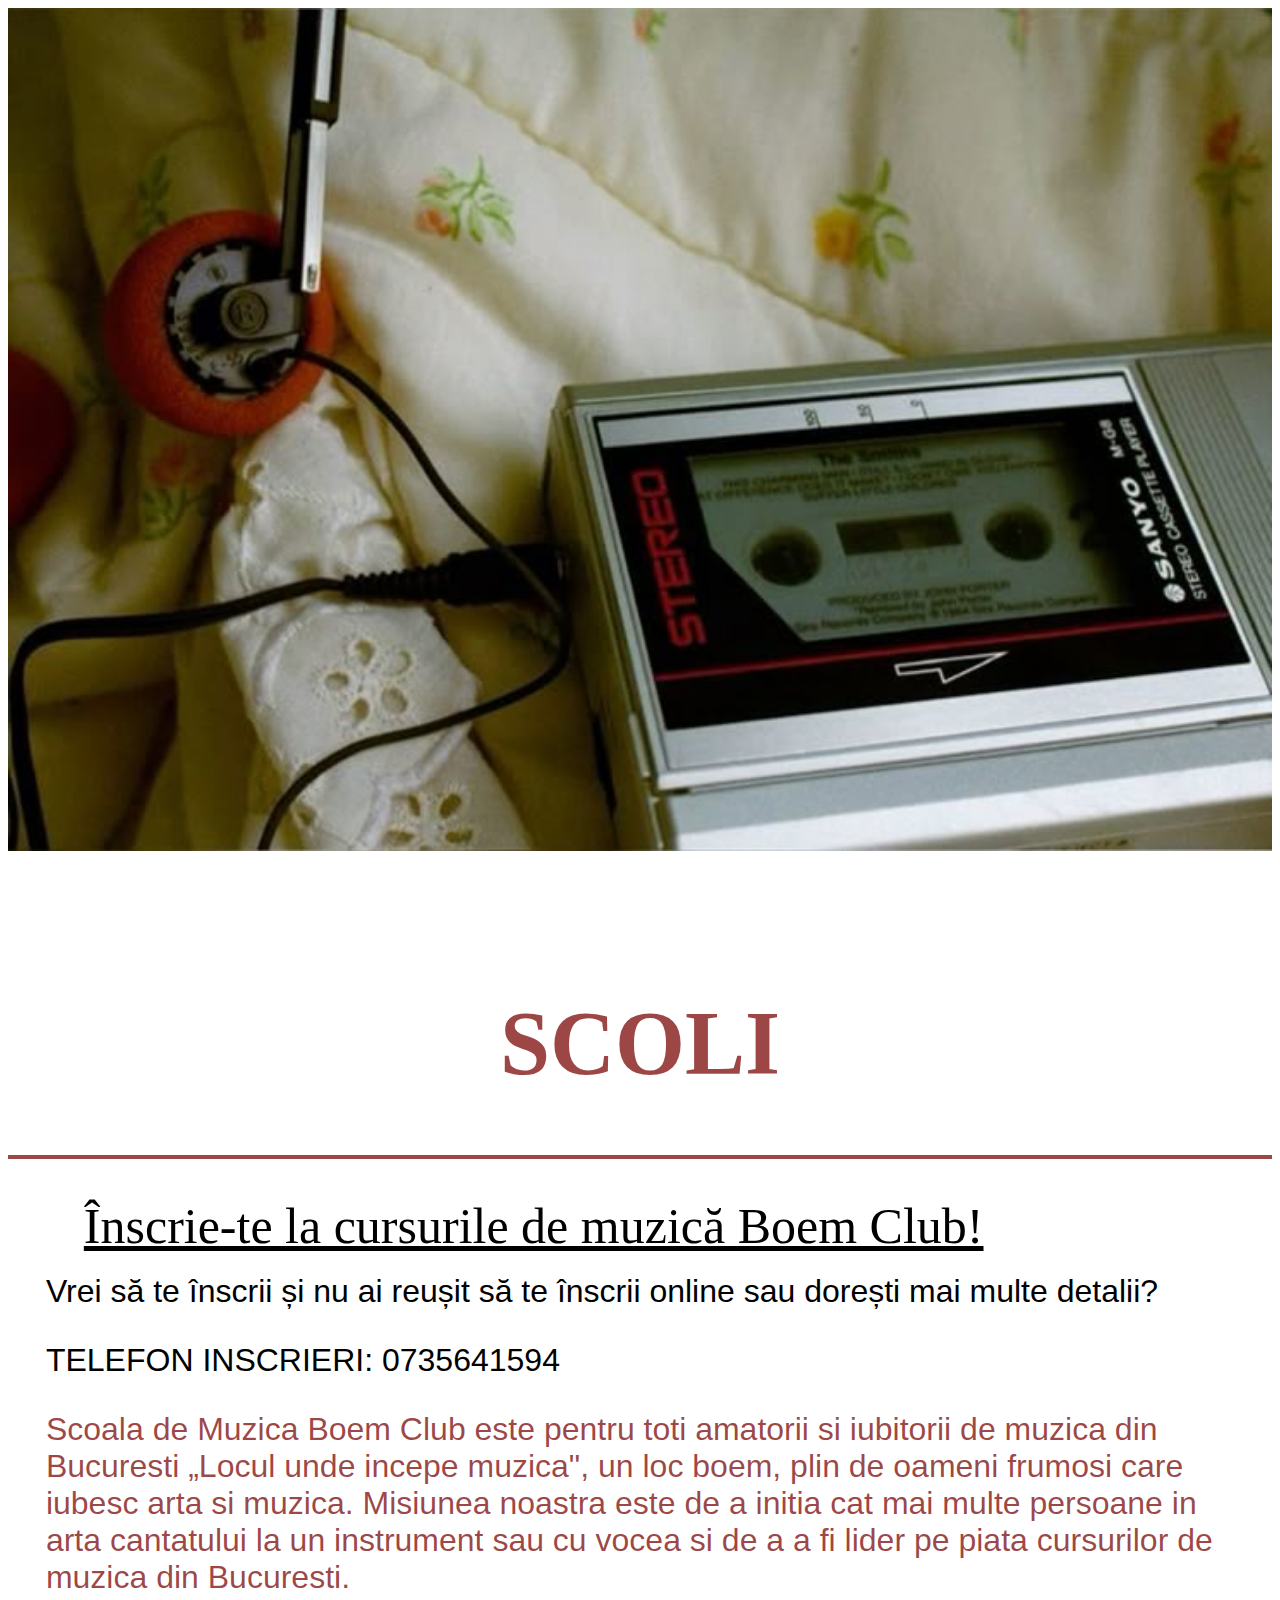
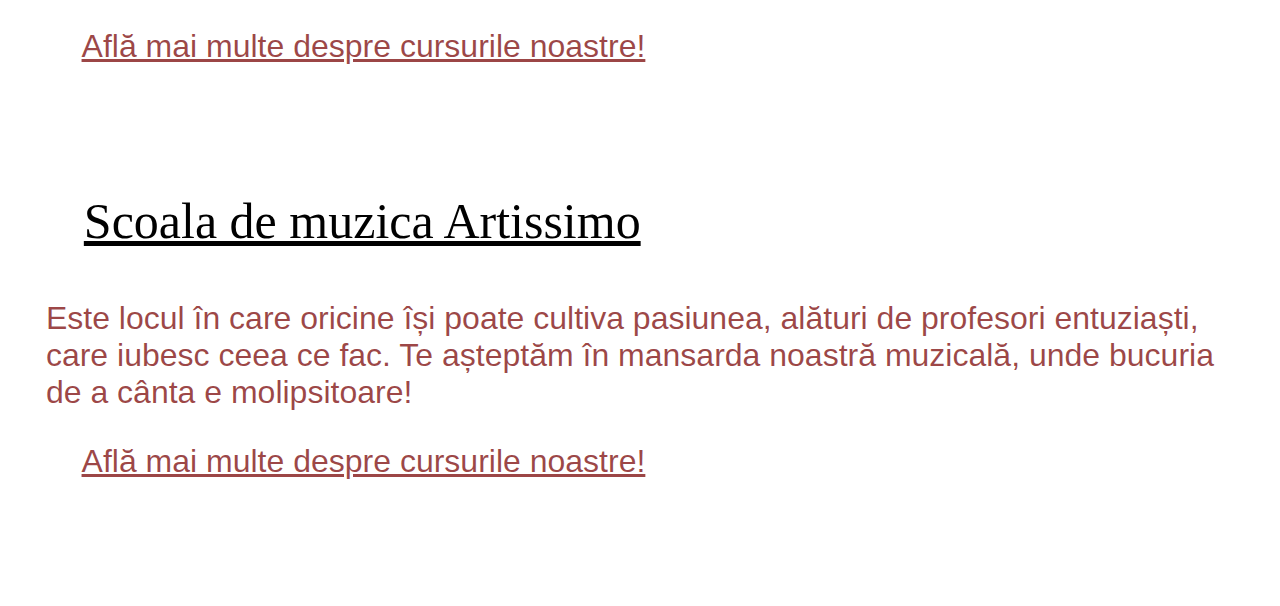
<file: Folder nou (2)/Scoli.html>
<html>
<head>
<title>
Scoli 
</title> 
</head>
<body>
    <img  src="caseta.jpg" alt="Music" class="margin-top" width="100%" height="auto" style="display: flexbox;">

<h1 style="color: #770000b9; font-size: 90px; text-align: center; margin-top: 3%; text-indent: 5% ;">
<br> SCOLI 
</h1>
<hr style="border: 2px solid #770000b9; margin-bottom: 3%;">
    <dl style="margin-bottom: 10%;">
      <dt style="font-size: 50px; text-align: left; margin-left: 6%;" ><u> Înscrie-te la cursurile de muzică Boem Club!</u>
 </dt>
      <br>
      <dd style="font-size: 32px; font-family: 'Segoe UI', Tahoma, Geneva, Verdana, sans-serif; margin-left:3% ;margin-right: 3%;">
        Vrei să te înscrii și nu ai reușit să te înscrii online sau dorești mai multe detalii?
        <p>
            TELEFON INSCRIERI:  0735641594</p>
            <p 
        style="font-family: 'Gill Sans', 'Gill Sans MT', Calibri, 'Trebuchet MS', sans-serif; color:#770000b9;">
                Scoala de Muzica Boem Club este pentru toti amatorii si iubitorii de muzica din Bucuresti „Locul unde incepe muzica", un loc boem, plin de oameni frumosi care iubesc arta si muzica.
Misiunea noastra este de a initia cat mai multe persoane in arta cantatului la un instrument sau cu vocea si de a a fi lider pe piata cursurilor de muzica din Bucuresti.
        </p>
 <a href="https://boemclub.ro/cursuri-muzica-bucuresti/" style="color: #770000b9; font-size: 32px; font-family: 'Segoe UI', Tahoma, Geneva, Verdana, sans-serif; margin-left:3% ;margin-right: 3%;">Află mai multe despre cursurile noastre!</a>
       
      </dd>
        </dl>
        
<dl style="margin-bottom: 10%;">
      <dt style="font-size: 50px; text-align: left; margin-left: 6%;" ><u> Scoala de muzica Artissimo</u>
 </dt>
      <br>
      <dd style="font-size: 32px; font-family: 'Segoe UI', Tahoma, Geneva, Verdana, sans-serif; margin-left:3% ;margin-right: 3%;">
       
    <p 
        style="font-family: 'Gill Sans', 'Gill Sans MT', Calibri, 'Trebuchet MS', sans-serif; color:#770000b9;">
                Este locul în care oricine își poate cultiva pasiunea, alături de profesori entuziaști, care iubesc ceea ce fac. Te așteptăm în mansarda noastră muzicală, unde bucuria de a cânta e molipsitoare!

      </p>
 <a href="https://artissimo.ro/?gad_source=1&gad_campaignid=8749114241&gbraid=0AAAAACpTfJ6ulMVeCUQzkbxRiSCgKa9y4&gclid=Cj0KCQjwgIXCBhDBARIsAELC9ZhANy01sbi7LpPEZ5P5a0m5XOe5K_NVjIPp50OlMeWija2-u6CVy64aAq7sEALw_wcB" style="color: #770000b9; font-size: 32px; font-family: 'Segoe UI', Tahoma, Geneva, Verdana, sans-serif; margin-left:3% ;margin-right: 3%;">Află mai multe despre cursurile noastre!</a>
       
      </dd>
        </dl>
        
        
    
    </body>
</html>
</file>
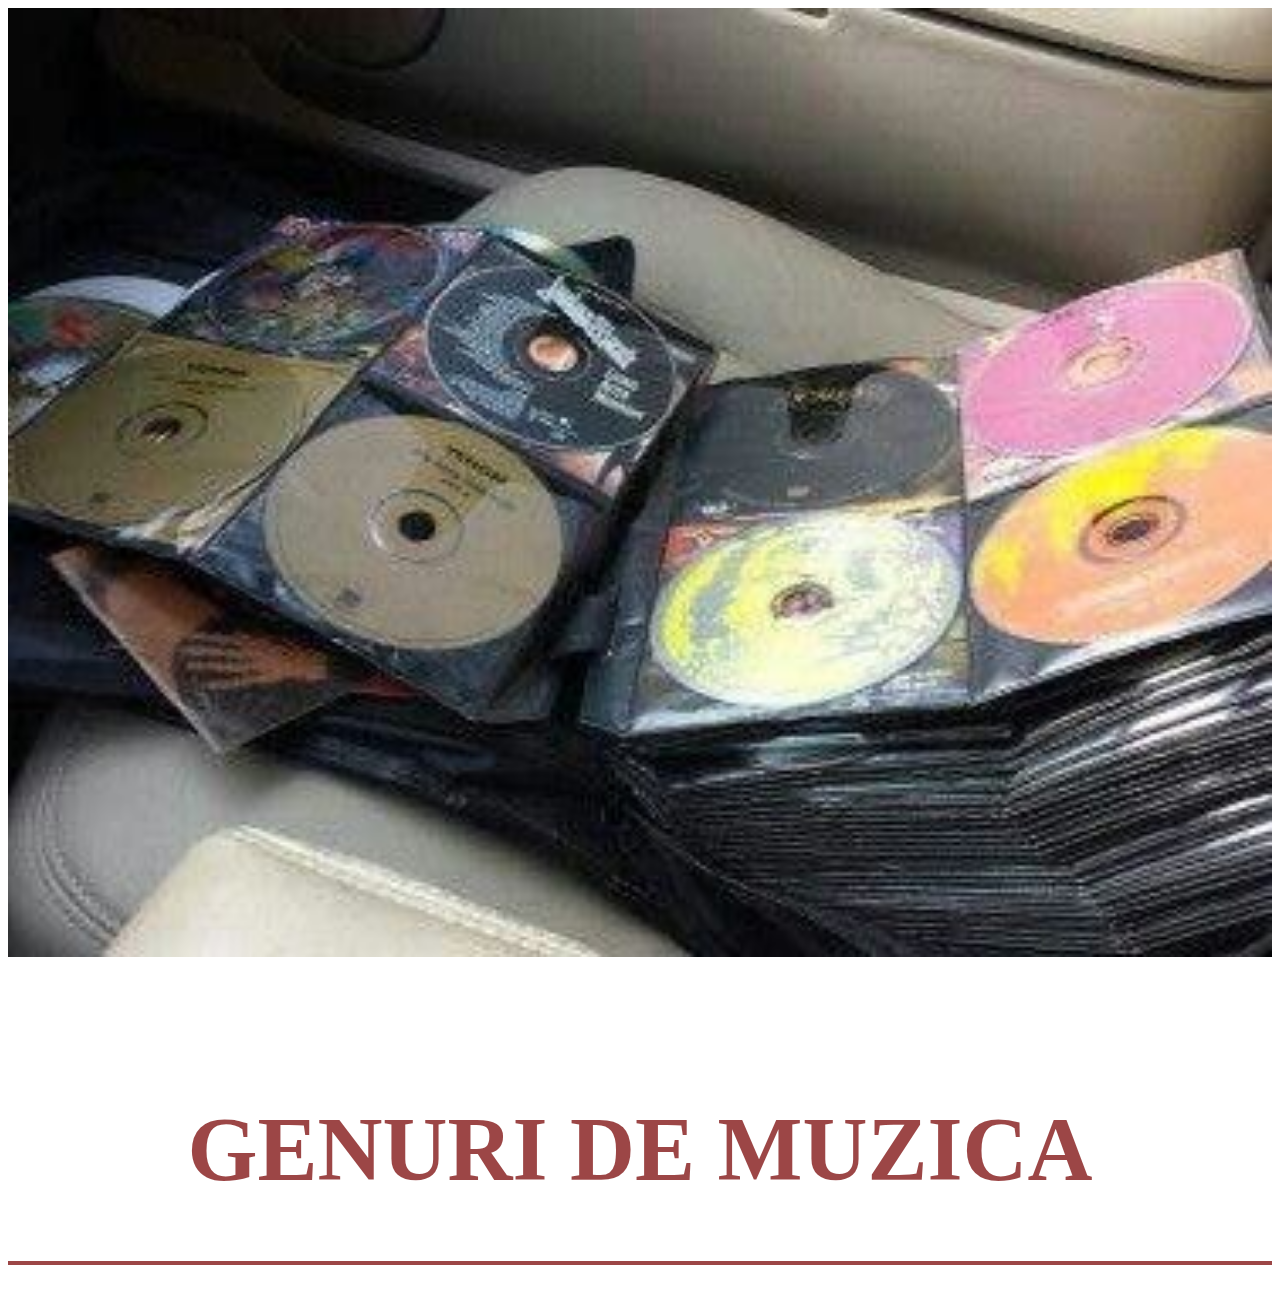
<file: Folder nou (4)/genuri.html>
<html>
<head>
<title>
Genuri
</title>
</head>
<body>
<img src="dvd.jpg" alt="Music" class="margin-top" width="100%" height="auto" style="display: flexbox;">
    
<h1 style="color: #770000b9; font-size: 90px; text-align: center; margin-top: 3%; text-indent: 5% ;">
<br> GENURI DE MUZICA
</h1>
<hr style="border: 2px solid #770000b9; margin-bottom: 3%;">
</body>
</html>
</file>
